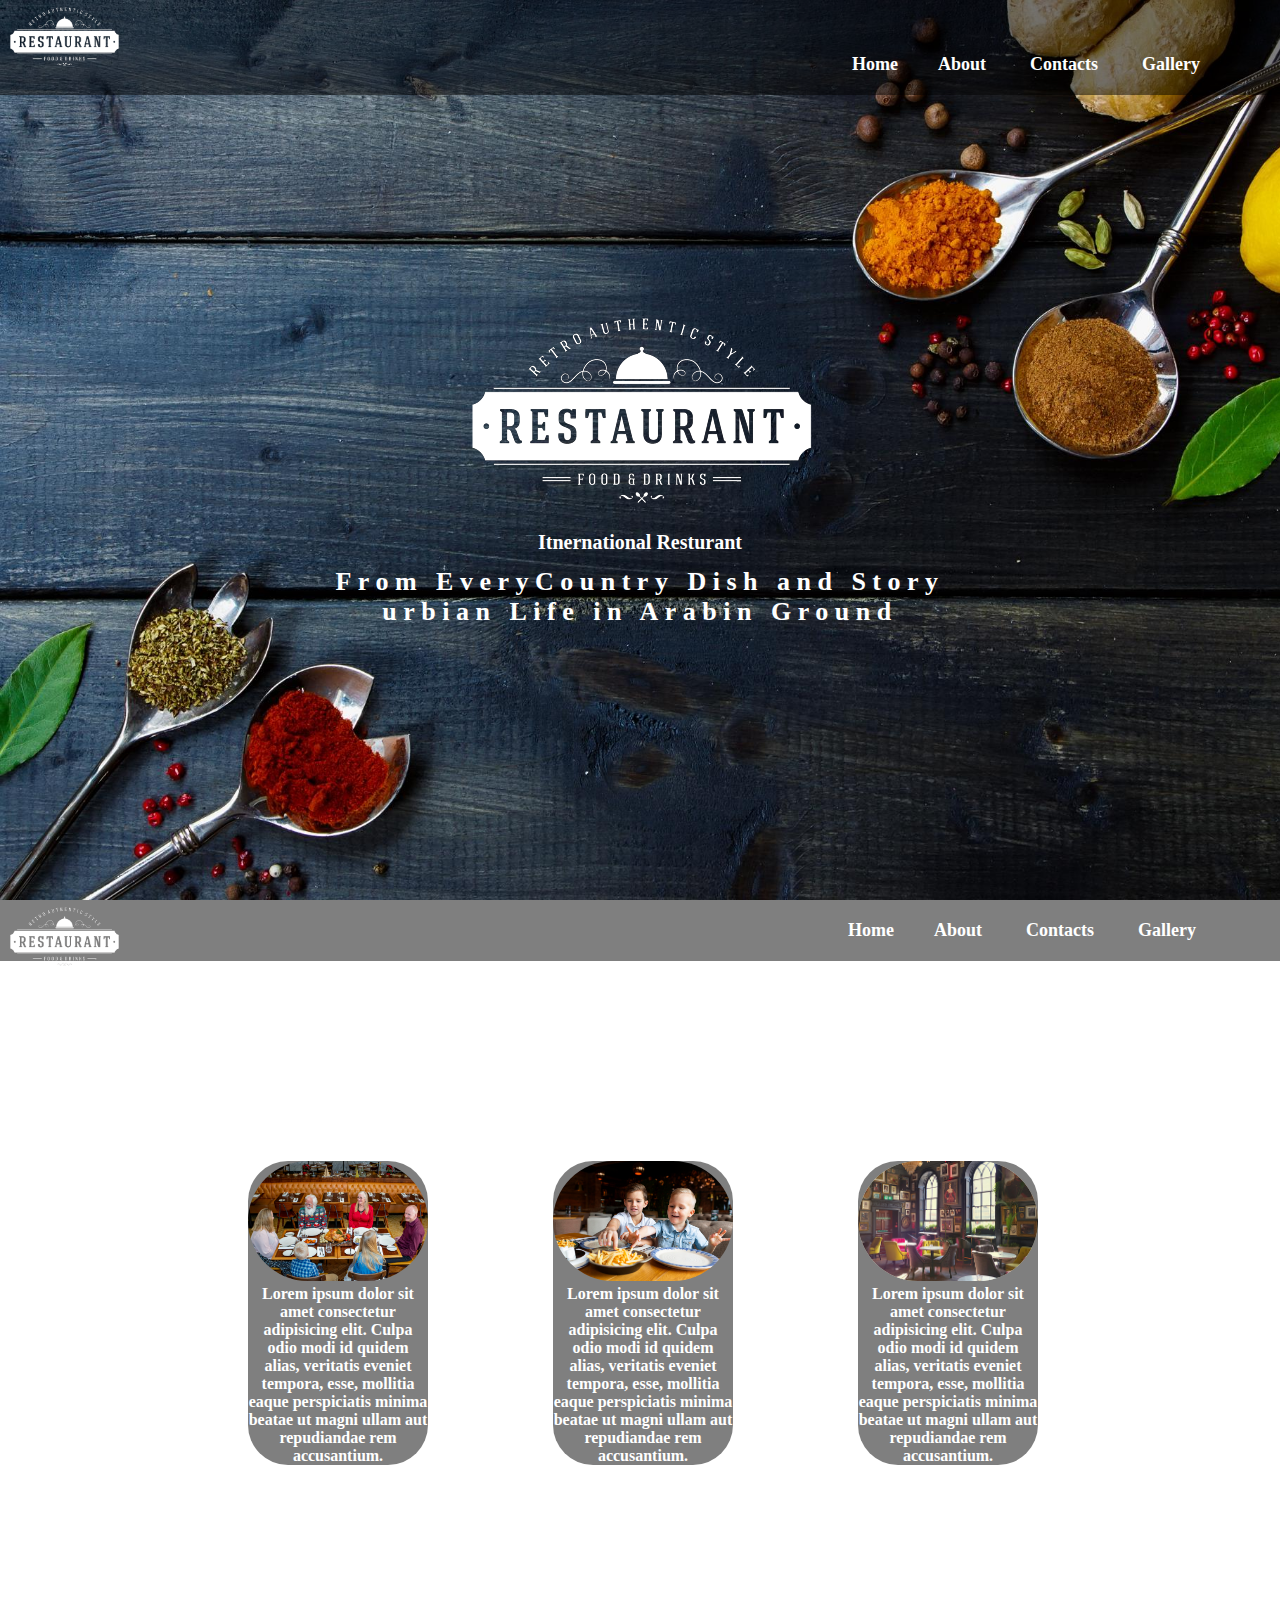
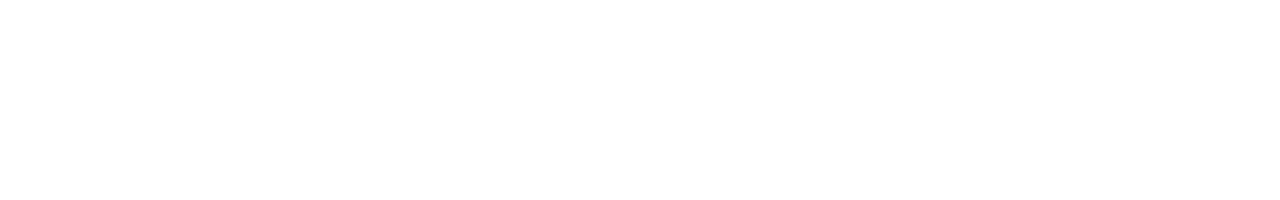
<file: ASSIGNMENT3_Resturant/Index.html>
<!DOCTYPE html>
<html lang="en">
  <head>
    <link rel="stylesheet" href="https://cdnjs.cloudflare.com/ajax/libs/font-awesome/4.7.0/css/font-awesome.min.css">
    <meta name="description" content="International Resturant">
    <meta name="keywords"content="Resturant , Coffeshop">
    <meta name="viewport"content="width=device-width, initial-scale=1.0">
    <link rel="stylesheet"href="style.css">
    <meta charset="utf-8">
    <title>Resturant</title>
  </head>
  <body>
    <section class="home" id="Hme">
        <nav class="home-nav">
            <img src="img/restaurant - Copy - Copy - Copy (2).png">
            <ul>
                <li>
                    <a href="#Hme">Home</a>
                    <li>
                        <a href="#Abot">About</a>
                    </li>
                </li>
                <li>
                    <a href="#">Contacts</a>
                </li>
                <li>
                    <a href="#">Gallery</a>
                </li>
            </ul>
        </nav>
        <div class="home-content">
            <img src="img/restaurant - Copy - Copy - Copy (2).png"> 
             <h1>Itnernational Resturant</h1>
             <p>From EveryCountry Dish and Story 
                <br>urbian Life in Arabin Ground</p>
        </div>
    </section>
    <section id="Abot"class="about-us">
<img class="us" src="img/restaurant - Copy - Copy - Copy (2).png">
<nav class="HomeNav">
    <ul>
        <li>
            <a href="#Hme">Home</a>
            <li>
                <a href="#Abot">About</a>
            </li>
        </li>
        <li>
            <a href="#">Contacts</a>
        </li>
        <li>
            <a href="#">Gallery</a>
        </li>
    </ul>
</nav>
<div class="gall">
    <img src="img/Family.jpg">
    <div class="desc">
        <p>Lorem ipsum dolor sit amet consectetur adipisicing elit. Culpa odio modi id quidem alias, veritatis eveniet tempora, esse, mollitia eaque perspiciatis minima beatae ut magni ullam aut repudiandae rem accusantium.</p>    
    </div>
     </div> 
     <div class="gall">
    <img src="img/medium-shot-boys-eating-fries.jpg">
    <div class="desc">
        <p>Lorem ipsum dolor sit amet consectetur adipisicing elit. Culpa odio modi id quidem alias, veritatis eveniet tempora, esse, mollitia eaque perspiciatis minima beatae ut magni ullam aut repudiandae rem accusantium.</p>    
    </div>
     </div> 
     <div class="gall">
    <img src="img/OuRPlace.jpg">
    <div class="desc">
        <p>Lorem ipsum dolor sit amet consectetur adipisicing elit. Culpa odio modi id quidem alias, veritatis eveniet tempora, esse, mollitia eaque perspiciatis minima beatae ut magni ullam aut repudiandae rem accusantium.</p>    
    </div>
     </div>   
     </section>
  </body>
</html>
</file>
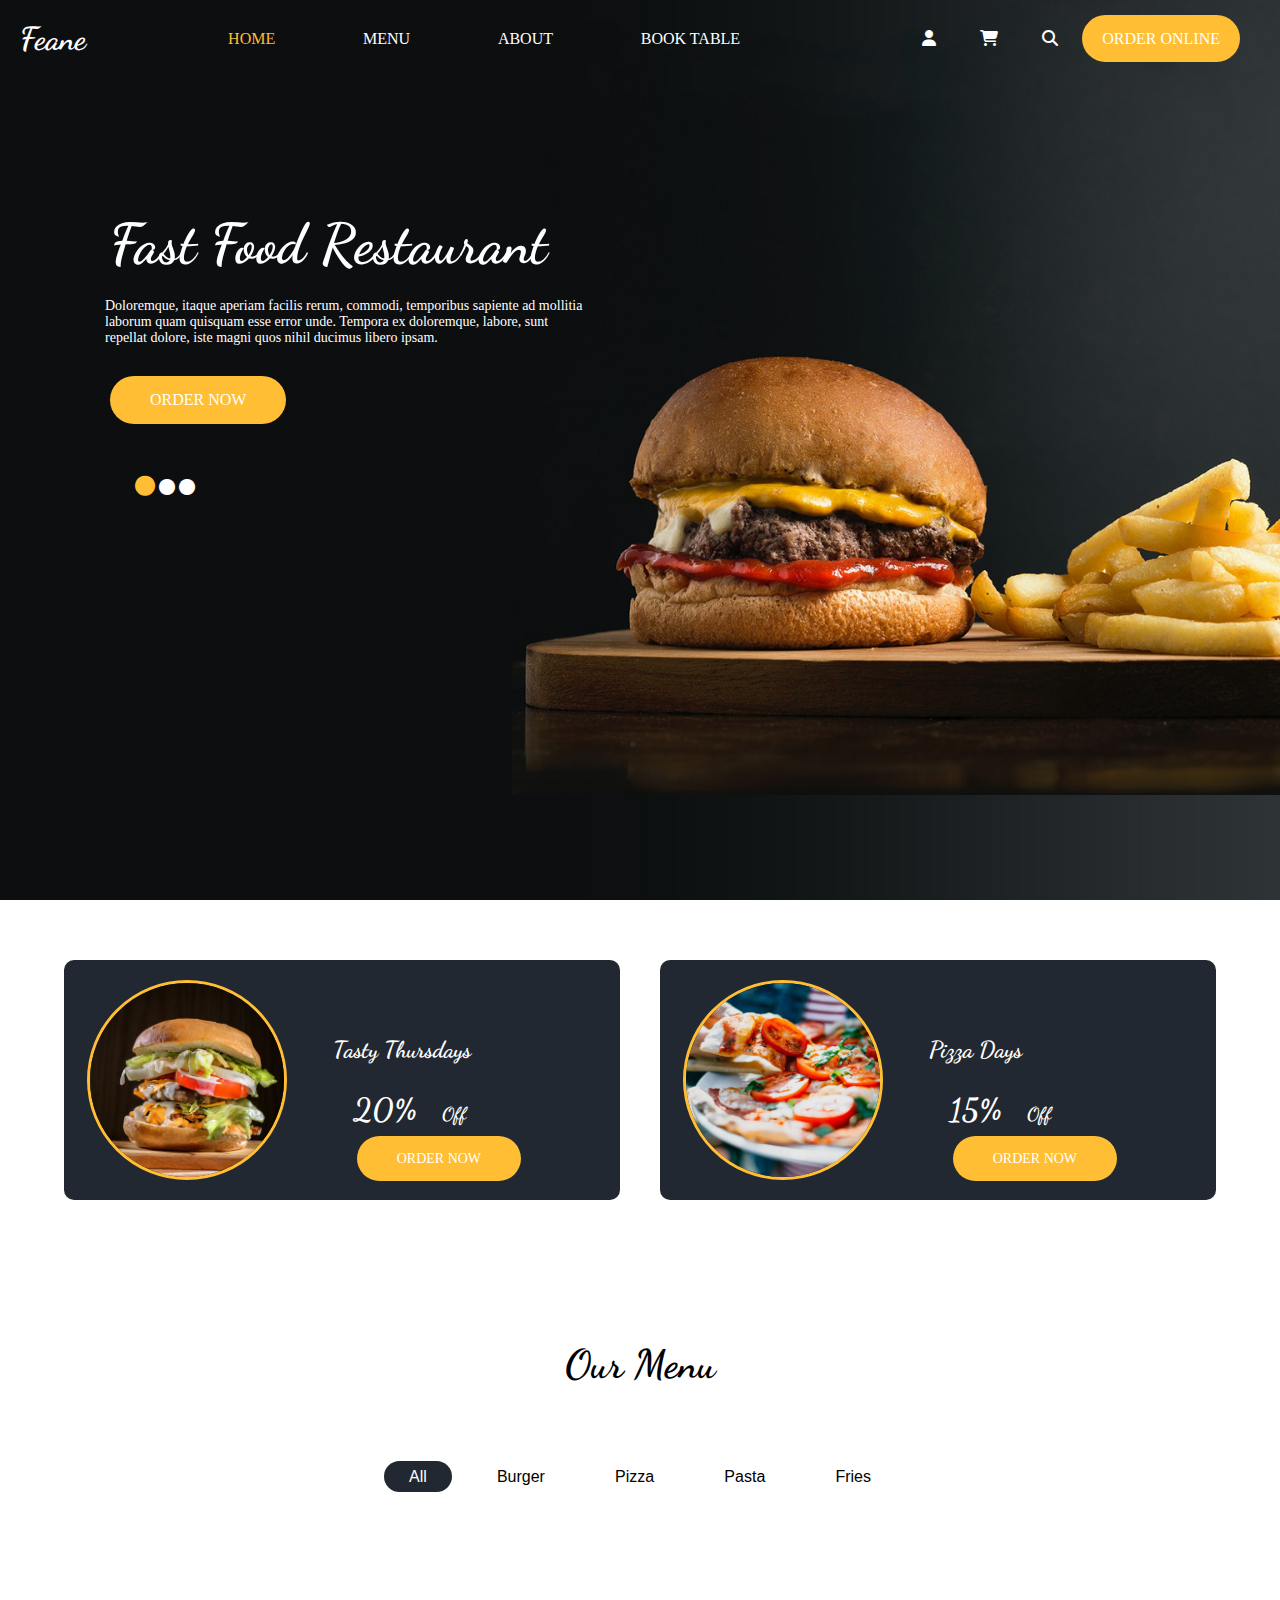
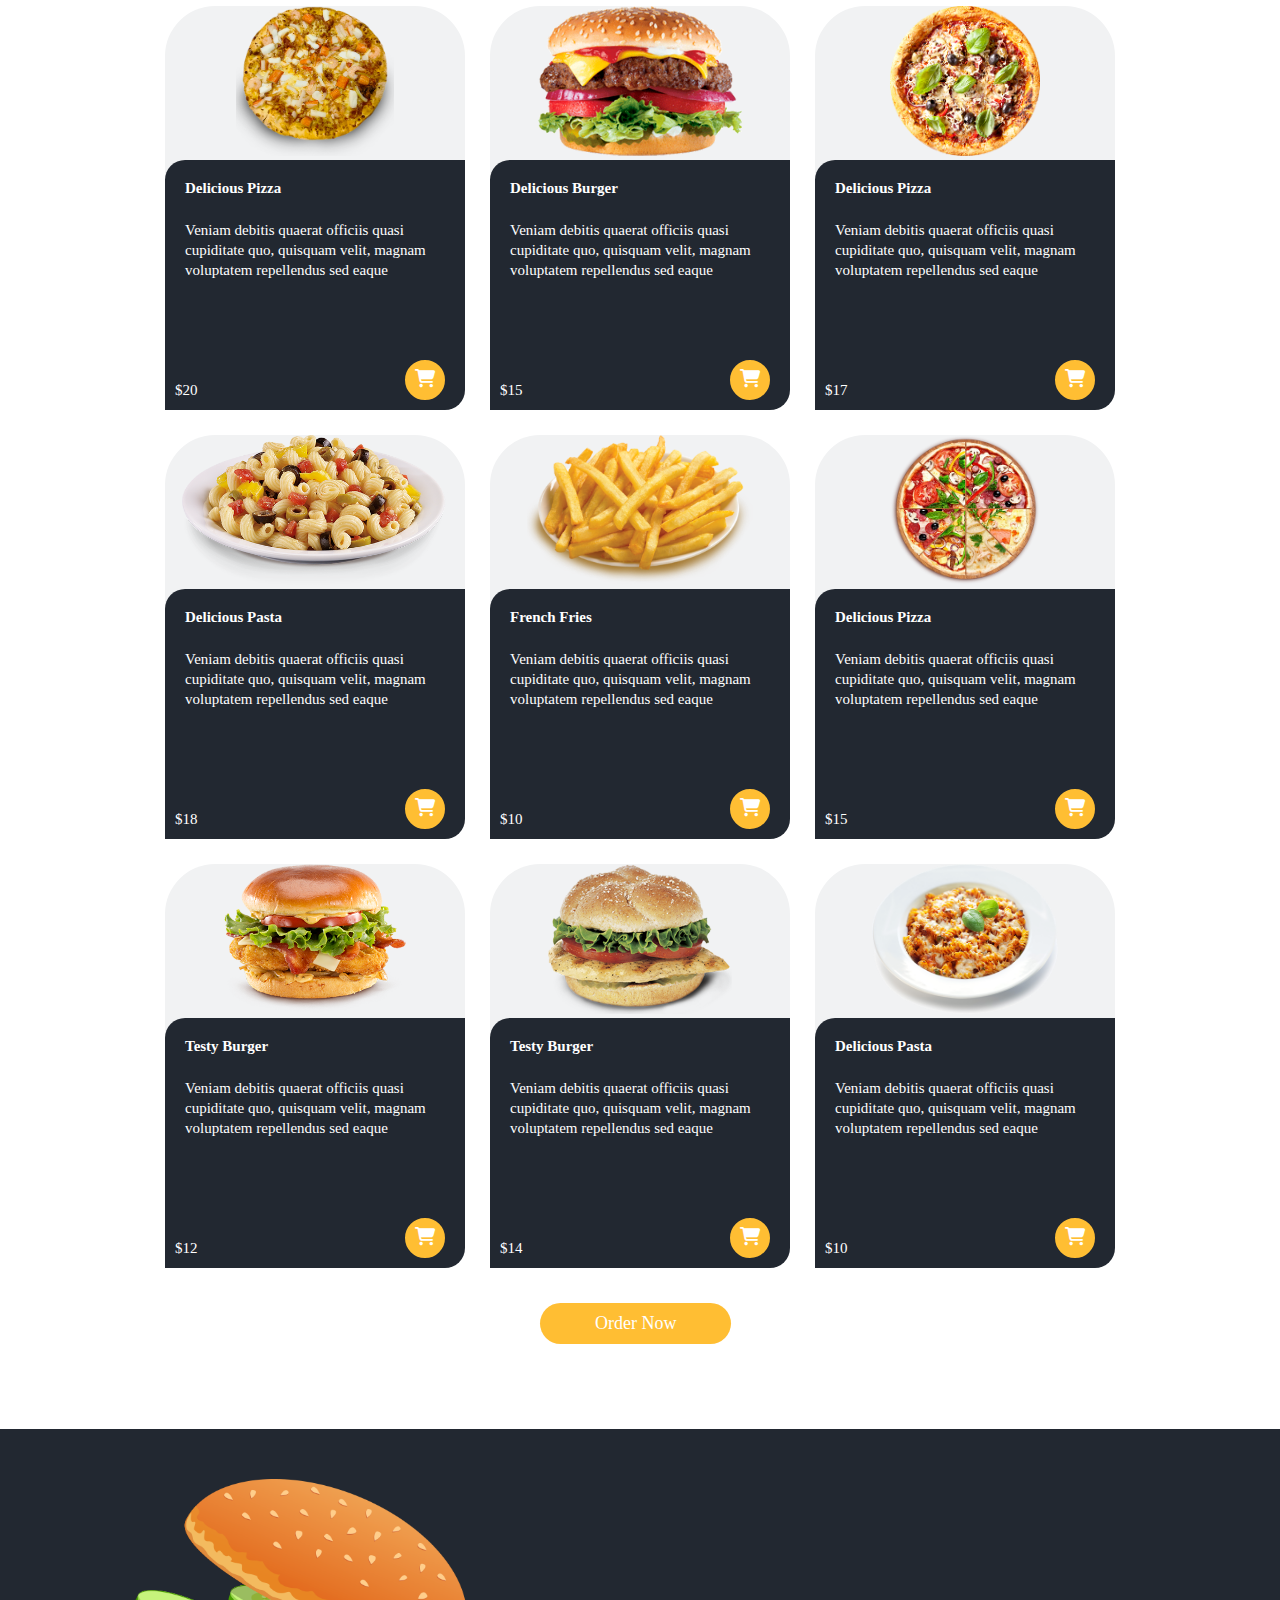
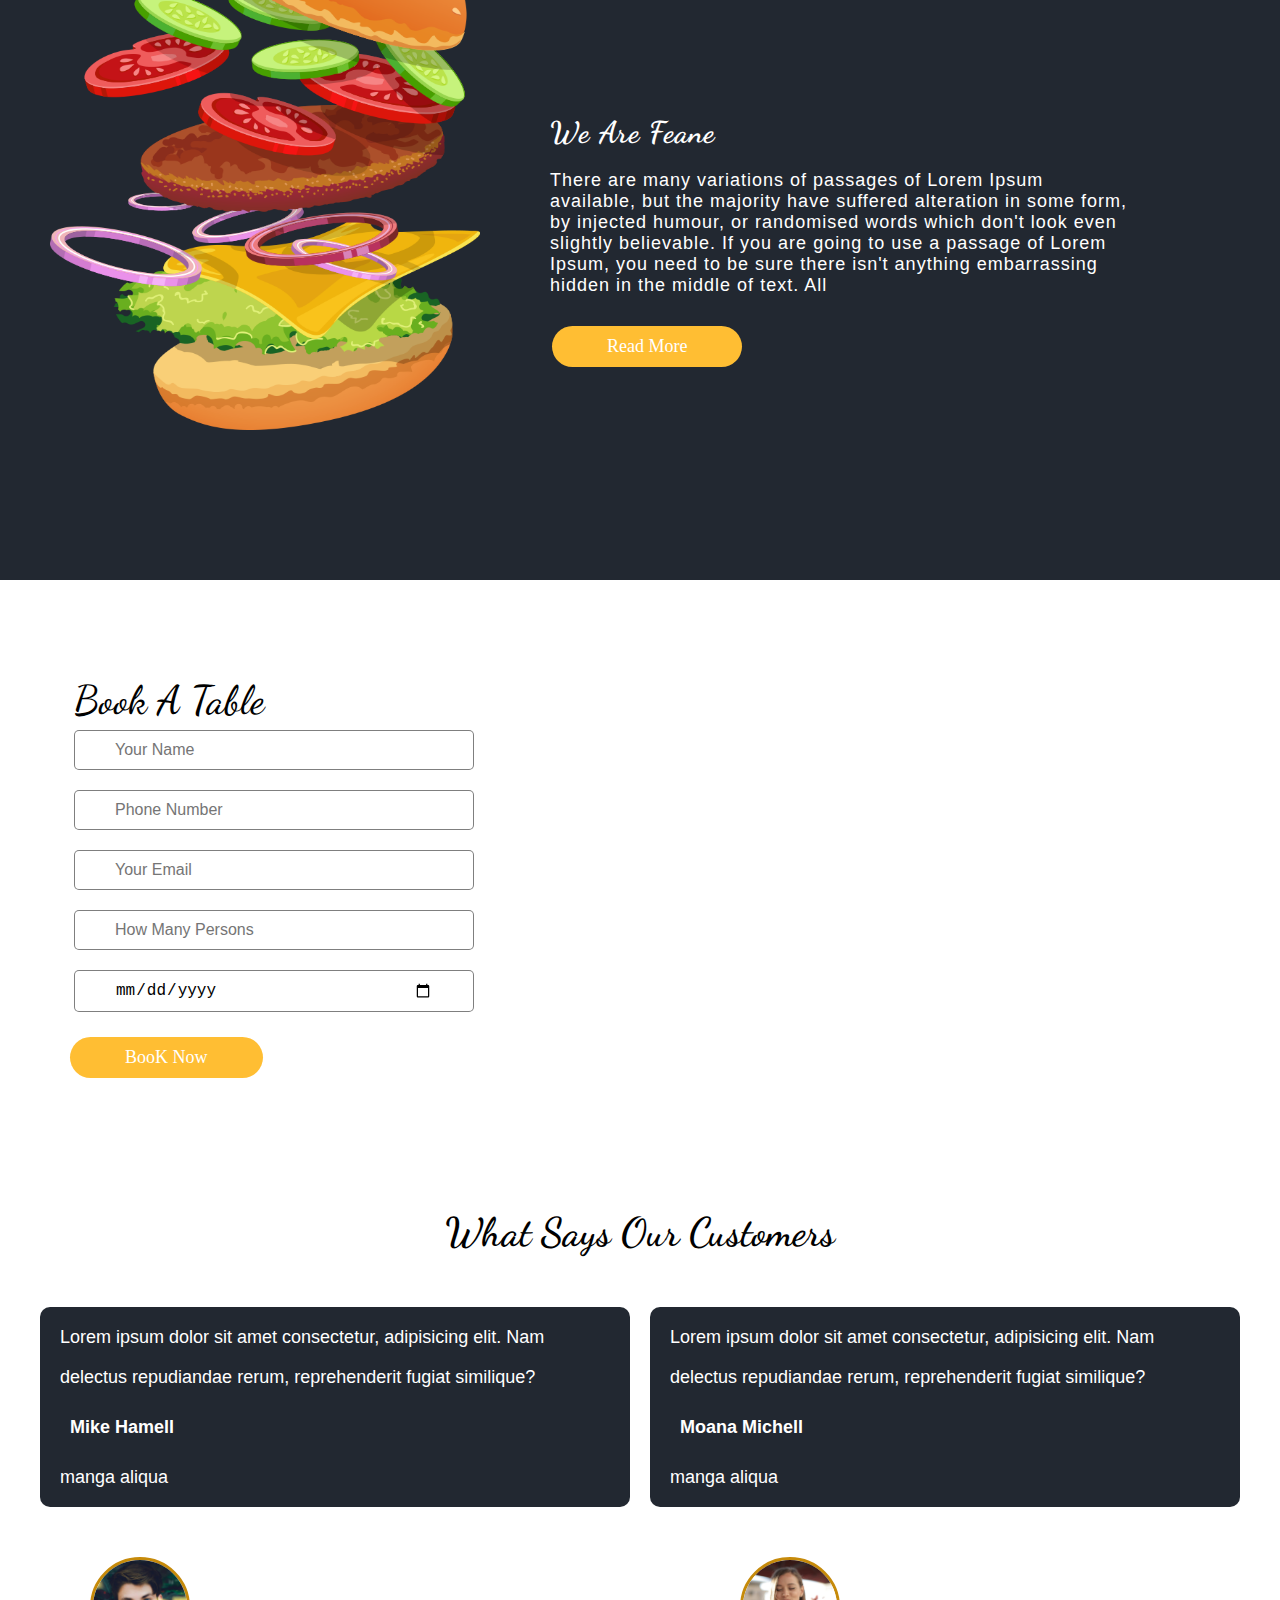
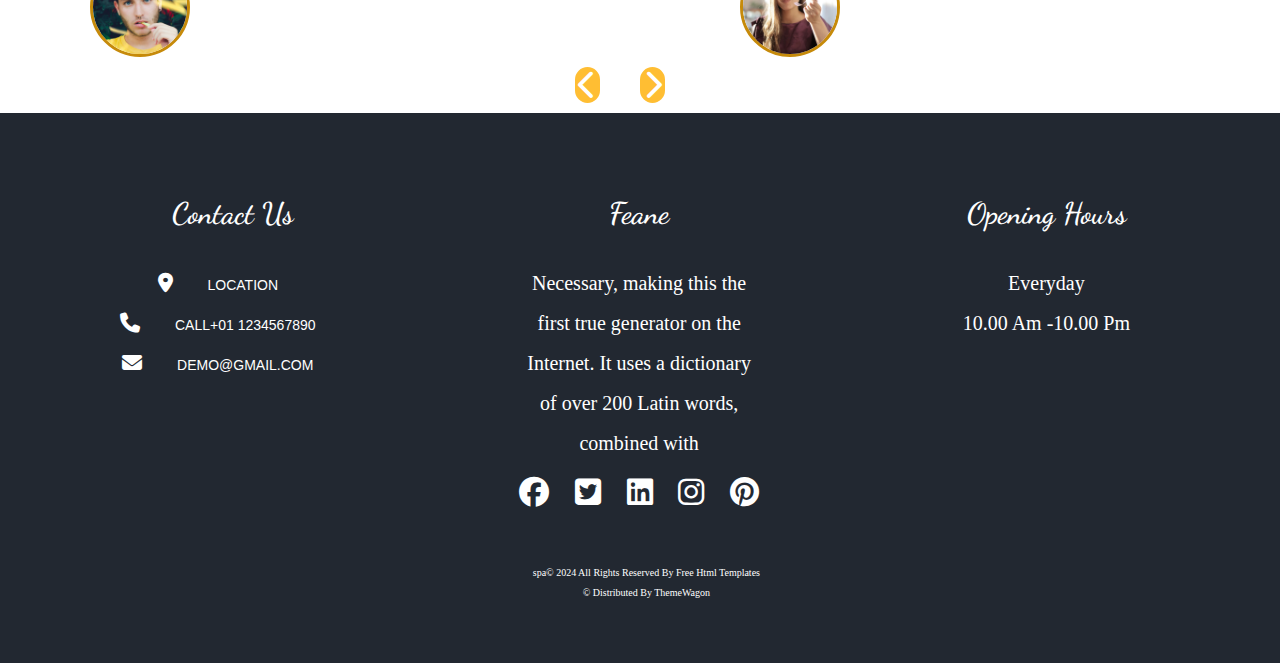
<file: Fenai_Resturant/index.html>
<!DOCTYPE html>
<html lang="en">
  <head>
    <link rel="stylesheet"href="css/all.min.css">
    <link rel="stylesheet"href="css/style.css">
    <link rel="preconnect" href="https://fonts.googleapis.com">
<link rel="preconnect" href="https://fonts.gstatic.com" crossorigin>
<link href="https://fonts.googleapis.com/css2?family=Dancing+Script:wght@400..700&display=swap" rel="stylesheet">    <link type="text/css" rel="stylesheet" href="https://fonts.googleapis.com/css?family=Roboto:300,400,500,700|Google+Sans:400,500,700|Google+Sans+Text:400&amp;lang=en">
    <meta charset="utf-8">
    <link rel="shortcut icon" href="images/favicon.png" type="">
    <title>Feane</title>
</head>
<section>
    <div class="container">
        <section class="home-page">
            <header>
                <span>Feane</span>
                    <ul>
                        <li>
                            <a href="#"style="color:#ffbe33;">Home</a>
                        </li>
                        <li>
                            <a href="#">Menu</a>
                        </li>
                        <li>
                            <a href="#">About</a>
                        </li>
                        <li>
                            <a href="#">Book Table</a>
                        </li>
                    </ul>
                <div class="icons">
                    <a href="#"><i class="fa-solid fa-user"></i></a>
                        <a href="#"><i class="fa-solid fa-cart-shopping"></i></a>
                    <a href="#"><i class="fa-solid fa-magnifying-glass"></i></a>
                    <a href="#" class="ord">Order Online</a>
                </div>
            </header>
            <div class="content">
                <h1>Fast Food Restaurant</h1>
                <p>Doloremque, itaque aperiam facilis rerum, commodi, temporibus sapiente ad mollitia laborum quam quisquam esse error unde. Tempora ex doloremque, labore, sunt repellat dolore, iste magni quos nihil ducimus libero ipsam.</p>
                <a href="#"class=".ord">Order Now</a>
                <div class="dot">
                    <i class="fa-solid fa-circle"style="color:#ffbe33;font-size:20px"></i>                    </a>
                    <i class="fa-solid fa-circle"></i> 
                    <i class="fa-solid fa-circle"></i>
                </div>
            </div>
        </div>
        </body>
<section class="catg">
<div class="box">
    <div class="box-img">
        <img src="images/o1.jpg"width="175px">
    </div>
    <div class="detls">
        <h5> Tasty Thursdays</h5>
        <h6>
            <span>20%</span>
            Off
        </h6>
        <div class="or">
            <a href="#">Order Now</a>
        </div>
    </div>
</div>
<div class="box">
    <div class="box-img">
    <img src="images/o2.jpg"width="195px">
    </div>
    <div class="detls">
        <h5>Pizza Days</h5>
        <h6>
            <span>15%</span>
            Off
        </h6>
        <div class="or">
            <a href="#">Order Now</a>
        </div>
        </div>
</div>
</section>    
<section class="our-menu">
    <div class="Container">
        <div class="our">
            <h2>Our Menu</h2>
        </div>
        <div class="nbar">
            <ul>
                <li>
            <a href="#" style="background-color:#222831;border-radius:45px;color:#fff;text-transform:none;">All</a>
                </li>
                <li>
                    <a href="#">Burger</a>
                </li>
                <li>
                    <a href="#">Pizza</a>
                </li>
                <li>
                    <a href="#">Pasta</a>
                </li>
                <li>
                    <a href="#">Fries</a>
                </li>
            </ul>
        </div>
        <div class="card-container">
            <div class="card">
                <img src="images/pizza1.png">
                <div class="content-m">
                    <h5>Delicious Pizza</h5>
                    <p>Veniam debitis quaerat officiis quasi cupiditate quo, quisquam velit, magnam voluptatem repellendus sed eaque</p>
                <div class="price">
                    <p>$20</p>
                    <i class="fa-solid fa-cart-shopping"></i>
                </div>
                </div>
            </div>
            <div class="card">
                <img src="images/burger1.png">
                <div class="content-m">
                    <h5>Delicious Burger</h5>
                    <p>Veniam debitis quaerat officiis quasi cupiditate quo, quisquam velit, magnam voluptatem repellendus sed eaque</p>
                <div class="price">
                    <p>$15</p>
                    <i class="fa-solid fa-cart-shopping"></i>
                </div>
                </div>
            </div>
            <div class="card">
                <img src="images/pizza2.png">
                <div class="content-m">
                    <h5>Delicious Pizza</h5>
                    <p>Veniam debitis quaerat officiis quasi cupiditate quo, quisquam velit, magnam voluptatem repellendus sed eaque</p>
                <div class="price">
                    <p>$17</p>
                    <i class="fa-solid fa-cart-shopping"></i>
                </div>
                </div>
            </div>
            <div class="card">
                <img src="images/pasta1.png">
                <div class="content-m">
                    <h5>Delicious Pasta</h5>
                    <p>Veniam debitis quaerat officiis quasi cupiditate quo, quisquam velit, magnam voluptatem repellendus sed eaque</p>
                <div class="price">
                    <p>$18</p>
                    <i class="fa-solid fa-cart-shopping"></i>
                </div>
                </div>
            </div>
            <div class="card">
                <img src="images/french.png">
                <div class="content-m">
                    <h5>French Fries</h5>
                    <p>Veniam debitis quaerat officiis quasi cupiditate quo, quisquam velit, magnam voluptatem repellendus sed eaque</p>
                <div class="price">
                    <p>$10</p>
                    <i class="fa-solid fa-cart-shopping"></i>
                </div>
                </div>
            </div>
            <div class="card">
                <img src="images/pizza3.png">
                <div class="content-m">
                    <h5>Delicious Pizza</h5>
                    <p>Veniam debitis quaerat officiis quasi cupiditate quo, quisquam velit, magnam voluptatem repellendus sed eaque</p>
                <div class="price">
                    <p>$15</p>
                    <i class="fa-solid fa-cart-shopping"></i>
                </div>
                </div>
            </div>
            <div class="card">
                <img src="images/burger2.png">
                <div class="content-m">
                    <h5>Testy Burger</h5>
                    <p>Veniam debitis quaerat officiis quasi cupiditate quo, quisquam velit, magnam voluptatem repellendus sed eaque</p>
                <div class="price">
                    <p>$12</p>
                    <i class="fa-solid fa-cart-shopping"></i>
                </div>
                </div>
            </div>
            <div class="card">
                <img src="images/burger3.png">
                <div class="content-m">
                    <h5>Testy Burger</h5>
                    <p>Veniam debitis quaerat officiis quasi cupiditate quo, quisquam velit, magnam voluptatem repellendus sed eaque</p>
                <div class="price">
                    <p>$14</p>
                    <i class="fa-solid fa-cart-shopping"></i>
                </div>
                </div>
            </div>
            <div class="card">
                <img src="images/pasta2.png">
                <div class="content-m">
                    <h5>Delicious Pasta</h5>
                    <p>Veniam debitis quaerat officiis quasi cupiditate quo, quisquam velit, magnam voluptatem repellendus sed eaque</p>
                <div class="price">
                    <p>$10</p>
                    <i class="fa-solid fa-cart-shopping"></i>
                </div>
                </div>
            </div>
        </div>
    </section>
    <button>Order Now</button>
<div class="we-r">
    <div class="img-s">
        <img src="images/fbg.png">
        <div class="pp">
            <h2>We Are Feane</h2>
            <p>There are many variations of passages of Lorem Ipsum available, but the majority have suffered alteration in some form, by injected humour, or randomised words which don't look even slightly believable. If you are going to use a passage of Lorem Ipsum, you need to be sure there isn't anything embarrassing hidden in the middle of text. All</p>
            <button>Read More</button>
        </div>
    </div>
</div>
<div class="container-form"> 
    <form>
        <h2>Book A Table</h2>
<div class="inf"><input type="text"placeholder="Your Name"></div>
<div class="inf"><input type="text"placeholder="Phone Number"></div>
<div class="inf"><input type="Email"placeholder="Your Email"></div>
<div class="inf"><input type="number"placeholder="How Many Persons"></div>
<div class="inf"><input type="date"placeholder="mm/dd/yyyy"></div>
    </div>
    <button class="btt">BooK Now</button>
    </form>
    <div class="map">
        <iframe src="https://www.google.com/maps/embed?pb=!1m14!1m12!1m3!1d55209.64142048086!2d31.37273455!3d30.1341834!2m3!1f0!2f0!3f0!3m2!1i1024!2i768!4f13.1!5e0!3m2!1sar!2seg!4v1719440423414!5m2!1sar!2seg" width="500" height="320" style="border:0;border-radius: 10px;" allowfullscreen="" loading="lazy" referrerpolicy="no-referrer-when-downgrade"></iframe>
    </div>
    <div class="wh">
        <h2>What Says Our Customers</h2>
    </div>
<div class="op">
    <div class="dsk">
        <p>Lorem ipsum dolor sit amet consectetur, adipisicing elit. Nam delectus repudiandae rerum, reprehenderit fugiat similique?</p>
    <h6>Mike Hamell</h6> 
    <p>manga aliqua</p>
    </div>
    <div class="dsk">
        <p>Lorem ipsum dolor sit amet consectetur, adipisicing elit. Nam delectus repudiandae rerum, reprehenderit fugiat similique?</p>
    <h6>Moana Michell</h6> 
    <p>manga aliqua</p>
    </div>
</div>
<div class="imgk">
    <img class="i1" src="images/client2.jpg"style="position: relative;right:350px;">
    <img src="images/client1.jpg">
</div>
<div class="bttn">
    <i class="fa-solid fa-chevron-left"></i>
    <i class="fa-solid fa-chevron-left fa-flip-horizontal"></i>
</div>
<div class="p">
<div class="cntcs">
    <h4> Contact Us</h4>
<div class="cntcts-inf">
    <a href="#">
        <i class="fa-solid fa-location-dot"></i>
        <span class="inqs">Location</span>
    </a>
</div>
<div class="cntcts-inf">
<a href="#">
    <i class="fa-solid fa-phone"></i>
    <span class="inqs">call+01 1234567890</span>
</a>
</div>
<div class="cntcts-inf">
    <a href="#">
        <i class="fa-solid fa-envelope"></i>  
        <span class="inqs">demo@gmail.com</span>
    </a>
    </div>
</div>
<div class="cntcs">
<h4>Feane</h4>
<p>Necessary, making this the first true generator on the Internet. It uses a dictionary of over 200 Latin words, combined with</p>
<a href="#">
    <div class="ioc">
        <i class="fa-brands fa-facebook"></i>
    </a>
    <a href="#"> <i class="fa-brands fa-square-twitter"></i></a>
    <a href="#">
        <i class="fa-brands fa-linkedin"></i>
    </a>
    <a href="#">
        <i class="fa-brands fa-instagram"></i>
    </a>
    <a href="#">
        <i class="fa-brands fa-pinterest"></i>
    </a>
    </div>
</div>
<div class="cntcs">
    <h4>Opening Hours</h4>
    <p>Everyday<br> 10.00 Am -10.00 Pm</p>
    <div class="o">
        <p>
            spa© 2024 All Rights Reserved By Free Html Templates
            <br>
        © Distributed By ThemeWagon
        </p>
    
    </div>    
</div>

</div>
</body>
</file>
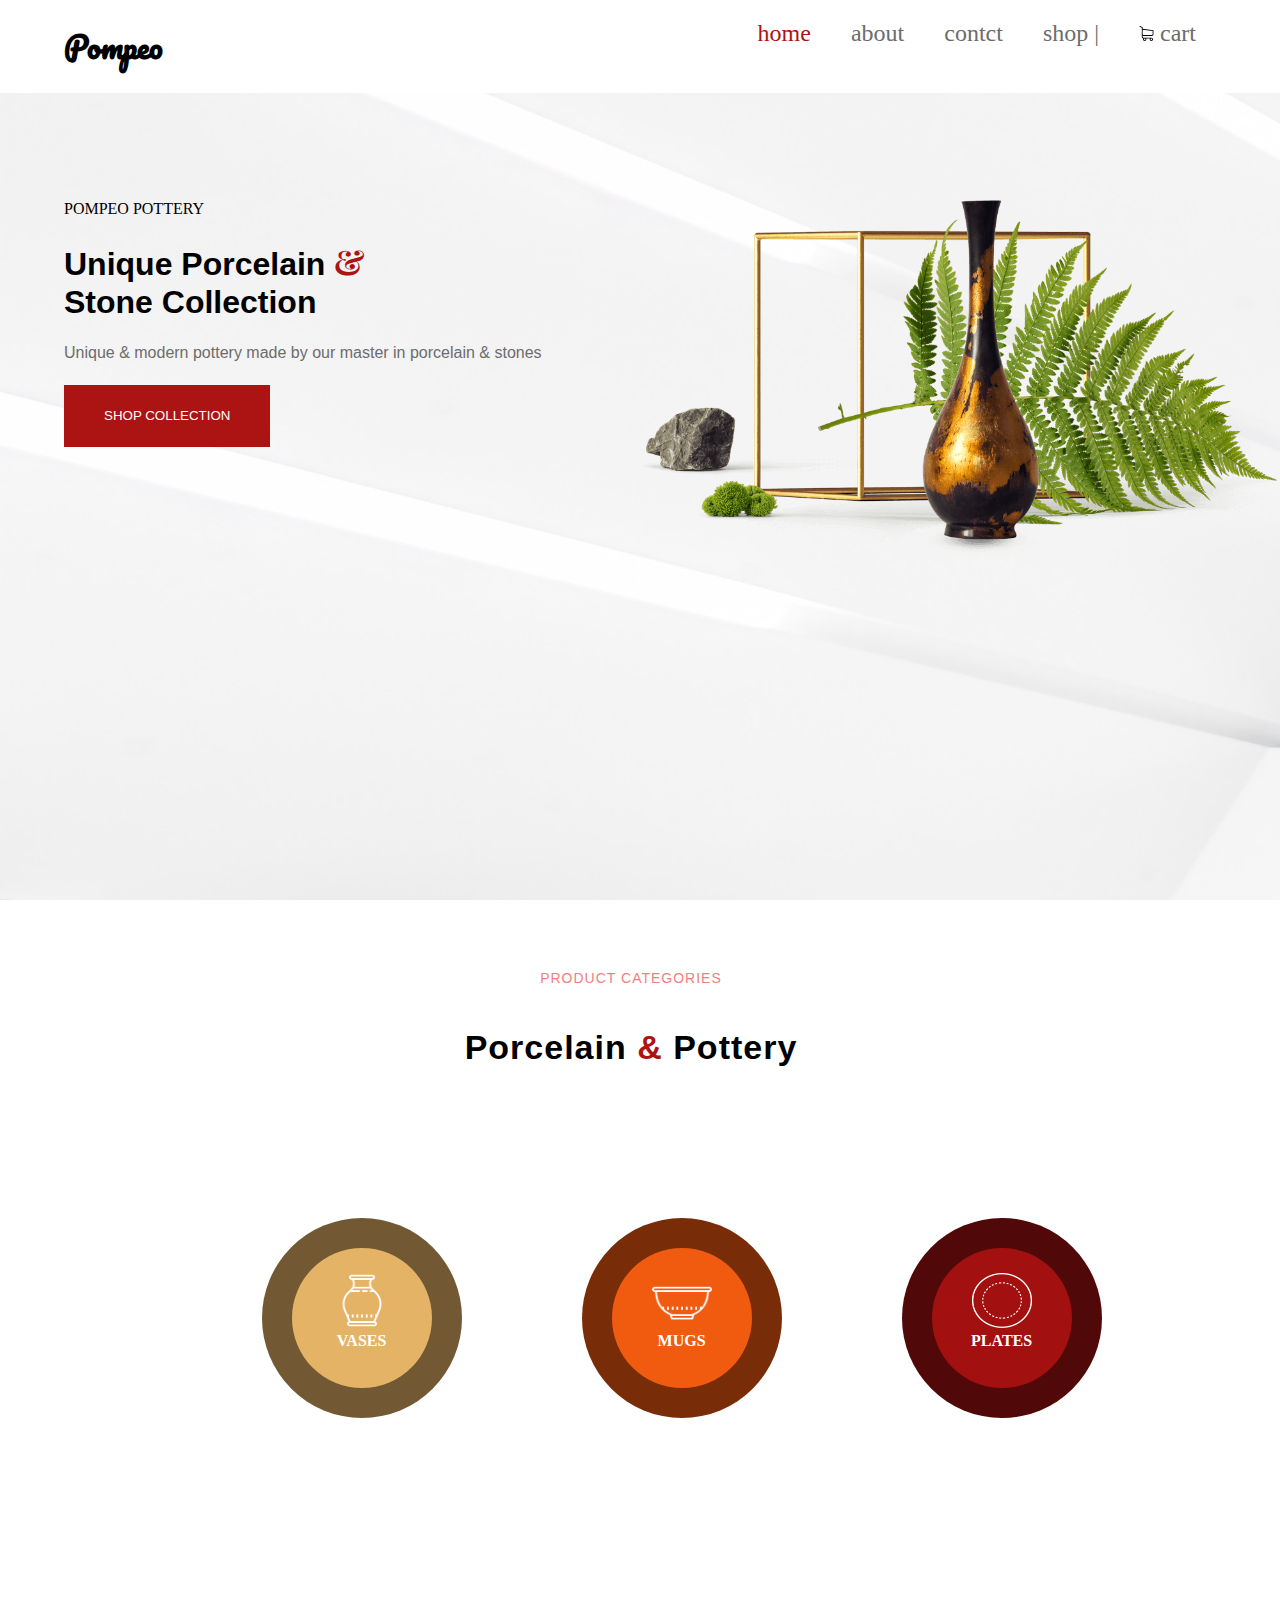
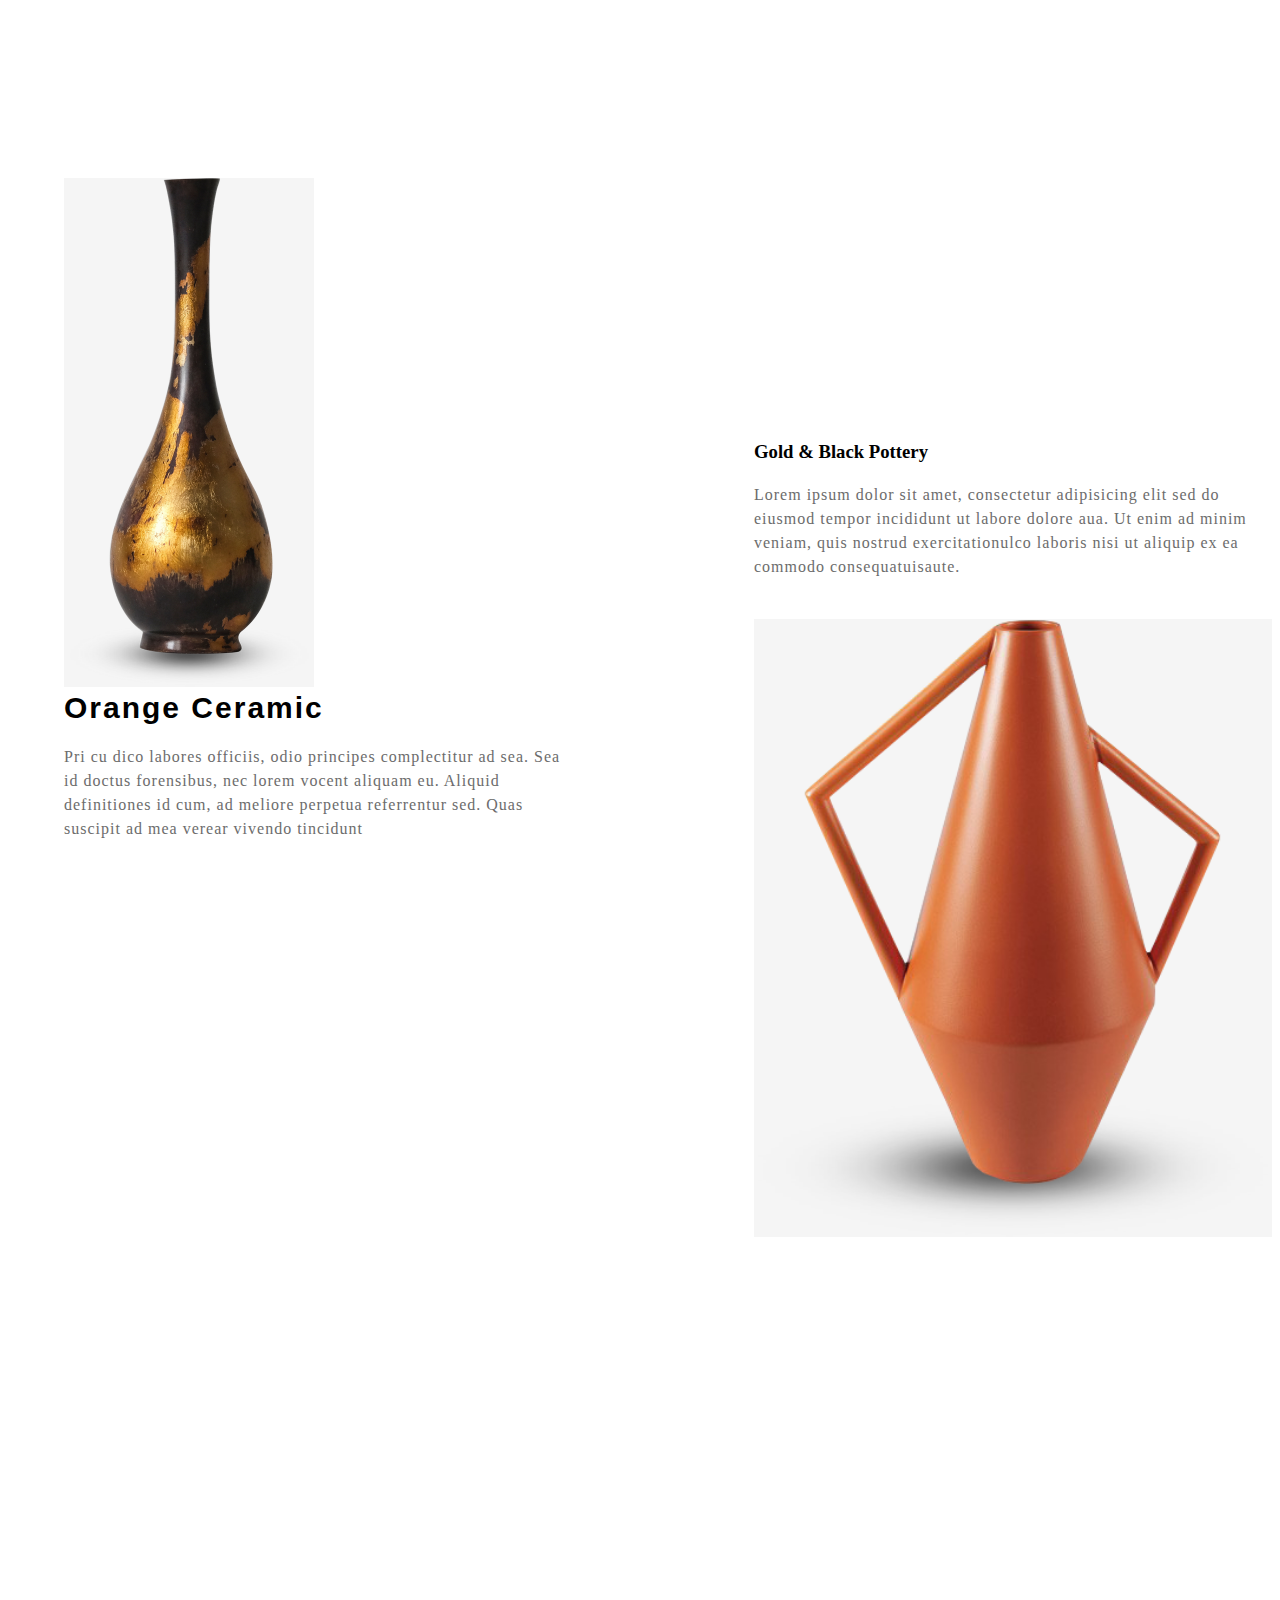
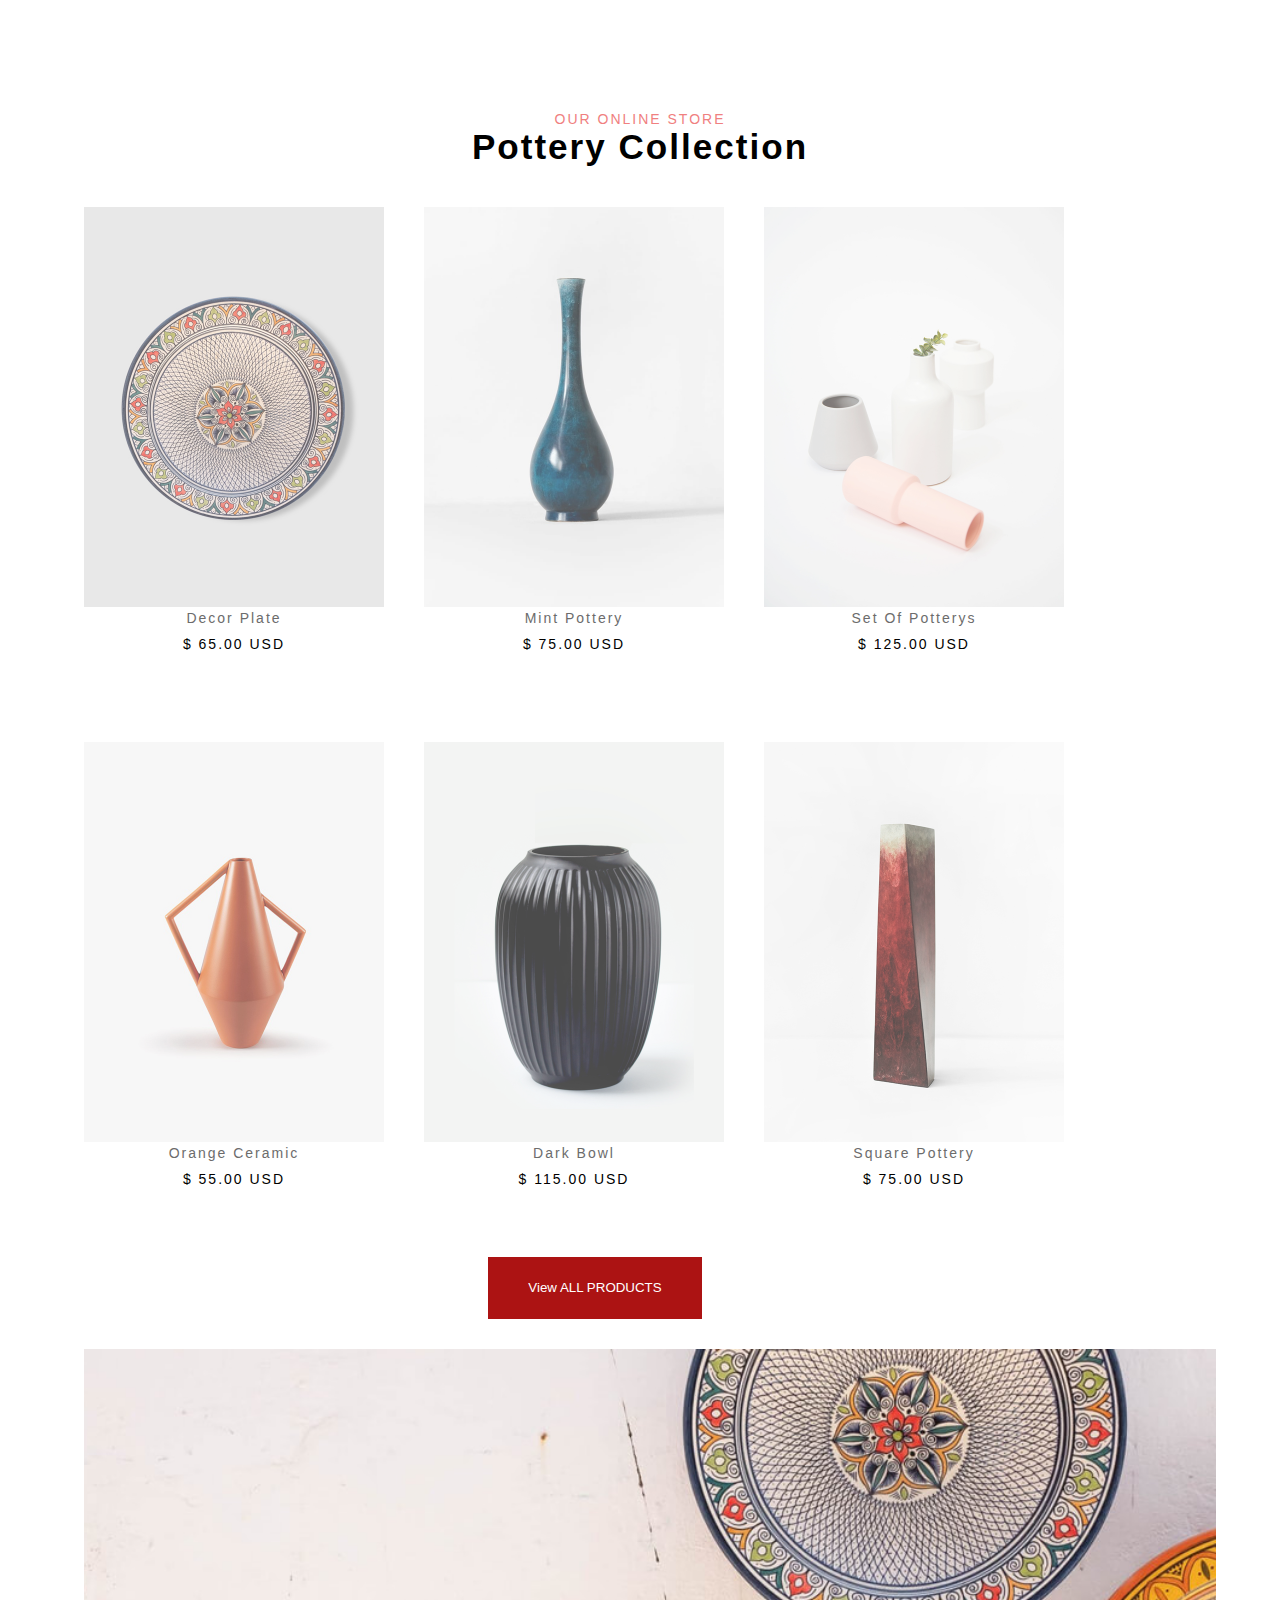
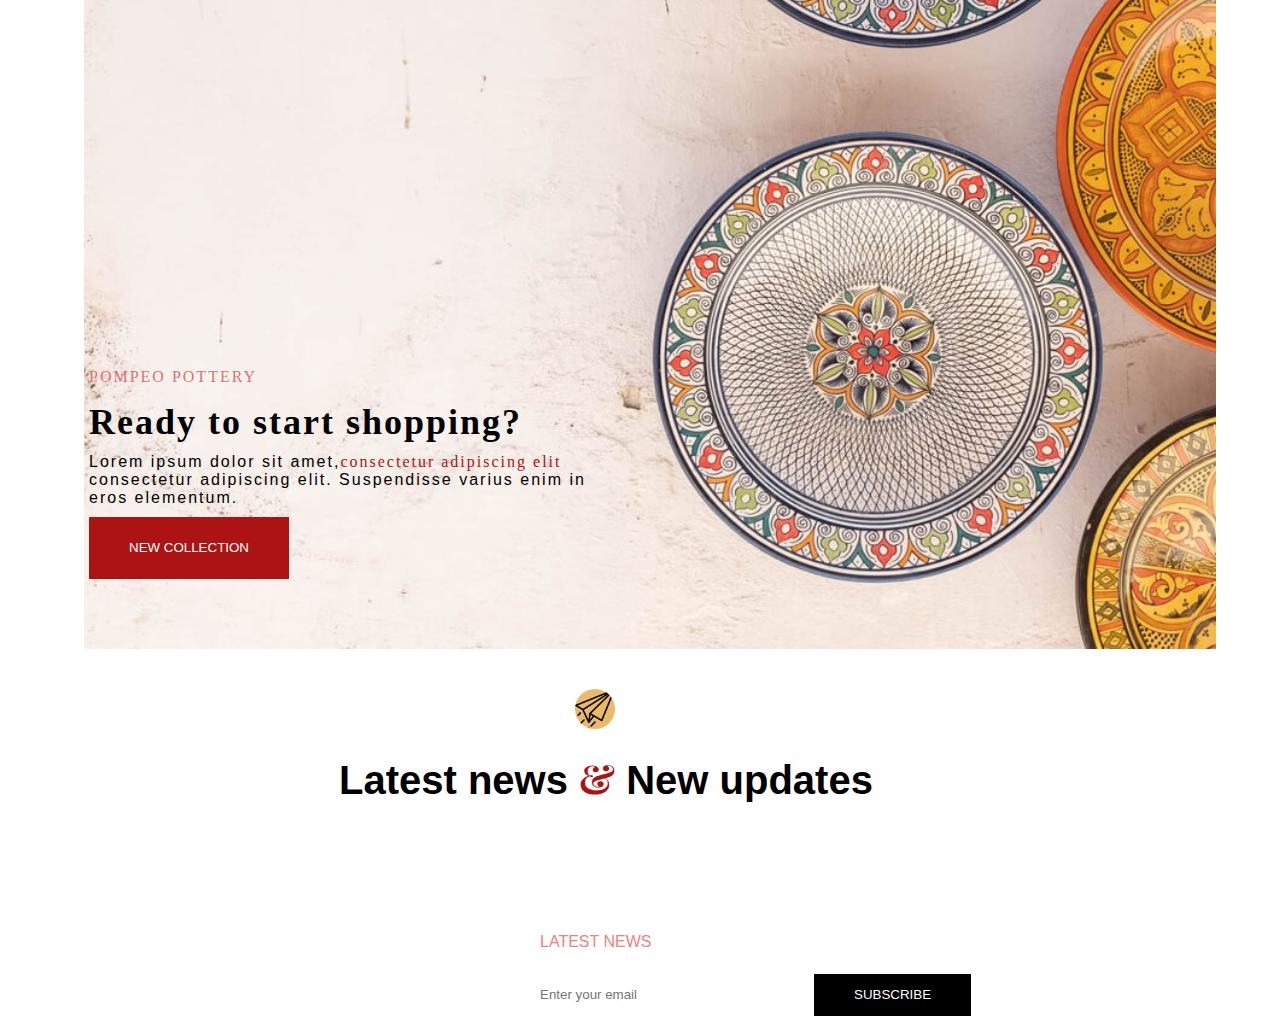
<file: first page Advanced level of me in  HTML CSS/index.html>
<!DOCTYPE html>
<html lang="en">
<head>  
    <meta charset="UTF-8">
    <meta name="viewport" content="width=device-width, initial-scale=1.0">
    <title>pompeo</title>
    <link href='https://fonts.googleapis.com/css?family=Pacifico' rel='stylesheet'>
    <link href='https://fonts.googleapis.com/css?family=Playfair Display' rel='stylesheet'>
    <link rel="stylesheet" href="css/style.css">
</head>
<body>
    <section class="home">
        <nav class="home-nav">
            <div class="container">
               <h3>Pompeo</h3>
               <ul>
                <li><a href="#" style="color: #ac1313;">home</a></li>
                <li><a href="#">about</a></li>
                <li><a href="#">contct</a></li>
                <li><a href="#">shop |</a></li>
                <li><a href="#"><img src="img/5bbfa9a53c082260a48d15ef_shoping cart.svg" alt=""> cart</a></li>
                <div class="clr"></div>
               </ul>
               <div class="clr"></div>
            </div>

        </nav>
        <div class="home-content">
           <div class="home-content-left">
            <p>POMPEO POTTERY</p>
            <h1>
                Unique Porcelain <span style="color: #ac1313; font-size: 34px;font-family: Playfair Display, sans-serif;position: relative;"> & </span>
                <br>
                Stone Collection

            </h1>
            <p style="color:#6c6c6c;font-family: Libre Franklin, sans-serif;font-size:16px;line-height: 24px;">Unique & modern pottery made by our master in porcelain & stones</p>
            <button>SHOP COLLECTION</button>
           </div>
           <div class="home-content-right">
              <img src="img/first.png" alt="">
           </div>
           <div class="clr"></div>
        </div>
    </section>
   <section class="home-production">
    <div class="our-products">
        <p style="color:#f08080;text-align: center; letter-spacing: 1px;font-family: Poppins, sans-serif;">PRODUCT CATEGORIES </p>
      <h1>Porcelain <span style="color:#ac1313">&</span> Pottery </h1>
      <div class="item"style="background-color:#e4b366;">
        <a href="#">
            <img src="img/vases.png"alt="Vases">
            <div class="item-desc">VASES</div>
        </a>
      </div>
      <div class="item"style="background-color:#f05b10;">
        <a href="#">
            <img src="img/mug.png" alt="Mug">
            <div class="item-desc">MUGS</div>
        </a>
    </div>
    <div class="item"style="background-color:#a21010;">
        <a href="#">
            <img src="img/blates.png" alt="plates"width="100px">
            <div class="item-desc">PLATES</div>
        </a>
    </div>
    <div class="left-desc">
      
    </div>
</section>
<section class="dec">
   
    <div class="right-side">
        
<img class="a" src="img/rightside.png">
<h3>Orange Ceramic</h3>
<p>Pri cu dico labores officiis, odio principes complectitur ad sea. Sea id doctus forensibus, nec lorem vocent aliquam eu. Aliquid definitiones id cum, ad meliore perpetua referrentur sed. Quas suscipit ad mea verear vivendo tincidunt</p>
   
</div>
<div class="left-side">
    <h3>Gold & Black Pottery</h3>
    <p>Lorem ipsum dolor sit amet, consectetur adipisicing elit sed do eiusmod tempor incididunt ut labore dolore aua. Ut enim ad minim veniam, quis nostrud exercitationulco laboris nisi ut aliquip ex ea commodo consequatuisaute.
    </p>
    <img class="a" src="img/leftside.png">
</div>
</section>
<section class="Container">
    <div class="collection">
        <p class="col">OUR ONLINE STORE</p>
        <h3>Pottery Collection</h3>
        <div class="gall">
            <a href="#">
                <img src="img/collection1.png" alt="">
            </a>
            <div class="price-desc">
                <a href="#"class="des">Decor Plate</a>
                <p>$ 65.00 USD</p>
            </div>
        </div>
        <div class="gall">
            <a href="#">
                <img src="img/collection2.png" alt="">
            </a>
            <div class="price-desc">
                <a href="#"class="des">Mint Pottery</a>
                <p>$ 75.00 USD</p>
            </div>
        </div>
        <div class="gall">
            <a href="#">
                <img src="img/collection3.png" alt="">
            </a>
            <div class="price-desc">
                <a href="#"class="des">Set Of Potterys</a>
                <p>$ 125.00 USD</p>
            </div>
        </div>
        <div class="gall">
            <a href="#">
                <img src="img/collection4.png" alt="">
            </a>
            <div class="price-desc">
                <a href="#"class="des">Orange Ceramic</a>
                <p>$ 55.00 USD</p>
            </div>
        </div>
        <div class="gall">
            <a href="#">
                <img src="img/collection5.png" alt="">
            </a>
            <div class="price-desc">
                <a href="#"class="des">Dark Bowl</a>
                <p>$ 115.00 USD</p>
            </div>
        </div>
        <div class="gall">
            <a href="#">
                <img src="img/collection6.png" alt="">
            </a>
            <div class="price-desc">
                <a href="#"class="des">Square Pottery</a>
                <p>$ 75.00 USD</p>
            </div>
        </div>
        <button>View ALL PRODUCTS</button>
    </div>
    <div class="clr"></div>
</section>
<section class="ready">
    <div class="containeR">
<div class="mg">
    <img src="img/bg.jpeg">
    <div class="txxt">
        <p style="color:#d77474;font-weight: 400;padding:5px 0px">POMPEO POTTERY</p>
        <h2>Ready to start shopping?</h2>
        <p class="p2"style="font-family: Libre Franklin, sans-serif;font-weight:400;">Lorem ipsum dolor sit amet,<span style="color:#ac1313;font-family: s;">consectetur adipiscing elit</span> consectetur adipiscing elit. Suspendisse varius enim in eros elementum.</p>
   <button>NEW COLLECTION</button>
     </div>
</div>
    </div>
</section>
<section class="q">
    <d class="c">
        <img src="img/airplane.png">
    </div>
    <div class="re">
        <p>LATEST NEWS </p>
<h3 style="font-family: Poppins, sans-serif;font-size: 40px;position: relative;top:190px;left:339px;">Latest news <span style="color: #ac1313;font-family: Playfair Display, sans-serif;position: relative;font-weight:68px;">&</span> New updates</h3>
    </div>
    <div class="ei">
        <input type="email"placeholder="Enter your email"style="border-style:none;position: relative;top:350px;left:490px;width:320px;padding:10px 50px;">
        <button class="io"style=" border-style: none;padding:10px 40px;margin: 10px 0px;background-color: black;color: white;font-family:Poppins,sans-serif; line-height: 22px; cursor: pointer;position: relative;top:350px;left:490px;" >SUBSCRIBE</button>
    </div>    
</section>
</body>
</html>
</file>
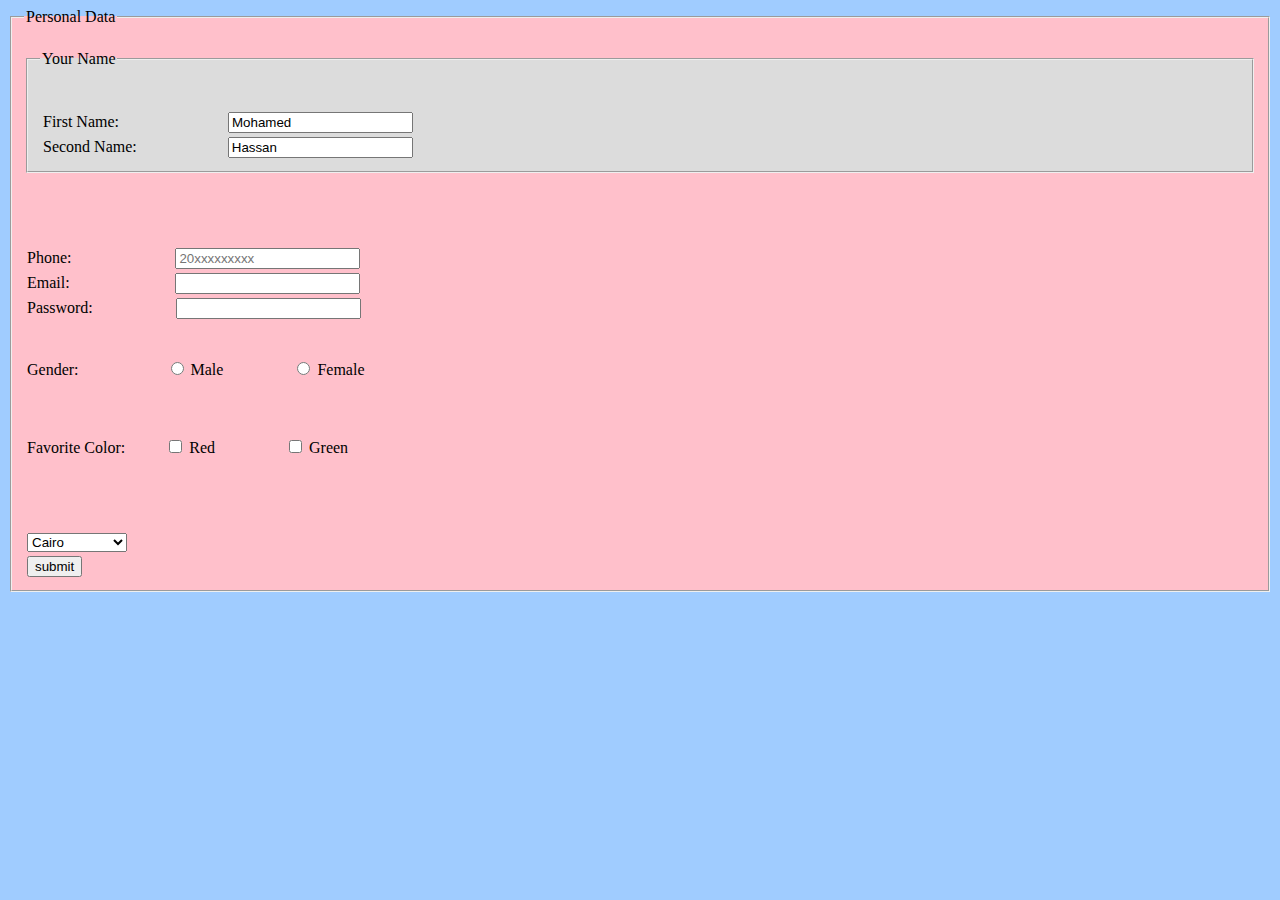
<file: form with table/index.html>
<!DOCTYPE html>
<html lang="en">
  <head>
    <link rel="stylesheet"href="style.css">
    <meta charset="utf-8">
    <title>Assigenment2</title>
  </head>
  <body style="background-color: rgb(160, 204, 255);">

    <fieldset Style="background-color: pink;">
        <legend>Personal Data</legend>
        <br> 
        <fieldset Style="background-color: gainsboro;">
            <legend>Your Name</legend>
            <br>
            <br>
            <table>
                <form >
                    <tr>
                        <td>
                            <label for="FirstName">First Name:</label>
                            <input type="text" name="FirstName" id="FirstName"value="Mohamed"readonly>
                        </td>
                    </tr>
                    <tr>
                        <td>
                            <label for="SecondName">Second Name:</label>
                            <input type="text" name="SecondtName" id="SecondName"value="Hassan"readonly>
                        </td>
                    </tr>
                </form>
            </table>
    </fieldset>
    <br>
    <br>
<table>
    <form>
        <tr>
            <td>
                <label for="Phone">Phone:</label>
                <input type="text"id="Phone" name="phone"placeholder="20xxxxxxxxx">
            </td>
        
        
        <tr>
            <td>
                <label for="Email">Email:</label>
                <input type="email"id="Email" name="Email">
            </td>
        </tr>
        <tr>
            <td>
                <label for="Password">Password:</label>
                <input type="password" id="Password" name="Password">
            </td>
        </tr>
        <br>
        <br>
        <tr>
            <td>
                <br>
                <br>
                <label for="Gender">Gender:</label>  
                <input type="radio" name="Gender" id="Male"value="Male">
                <label  for="Male">Male</label>              
                <input type="radio" name="Gender" id="Female"value="Female">
                <label  for="Female">Female</label>
                <br>
                <br>
                <br>
                <br>
                <tr>
                    <td>
                        <label for="FavoriteColor">Favorite Color:</label>
                        <input type="checkbox"id="Red"name="red">
                        <label for="Red">Red</label>
                        <input type="checkbox"id="Green"name="Green">
                        <label for="Green">Green</label>
                    </td>
                </tr>
            </td>
        </tr>
      <tr>
        <td>
            <br>
            <br>
            <br>
            <br>
            <select>
                <optgroup label="Choose Your Country">
                  <option value="Elgiza">Elgiza</option>
                  <option value="Loxur">Loxur</option>
                  <option value="Alexandria">Alexandria</option>
                  <option selected value="Cairo">Cairo</option>
                  <option value="Aswan">Aswan</option>  
                </optgroup>
            </select>
        </td>
      </tr>
      <tr>
        <td>
            <input type="submit"value="submit" name="submit">
        </td>
      </tr>
    </form>
</table>
</fieldset>
  </td>
</html>
</file>
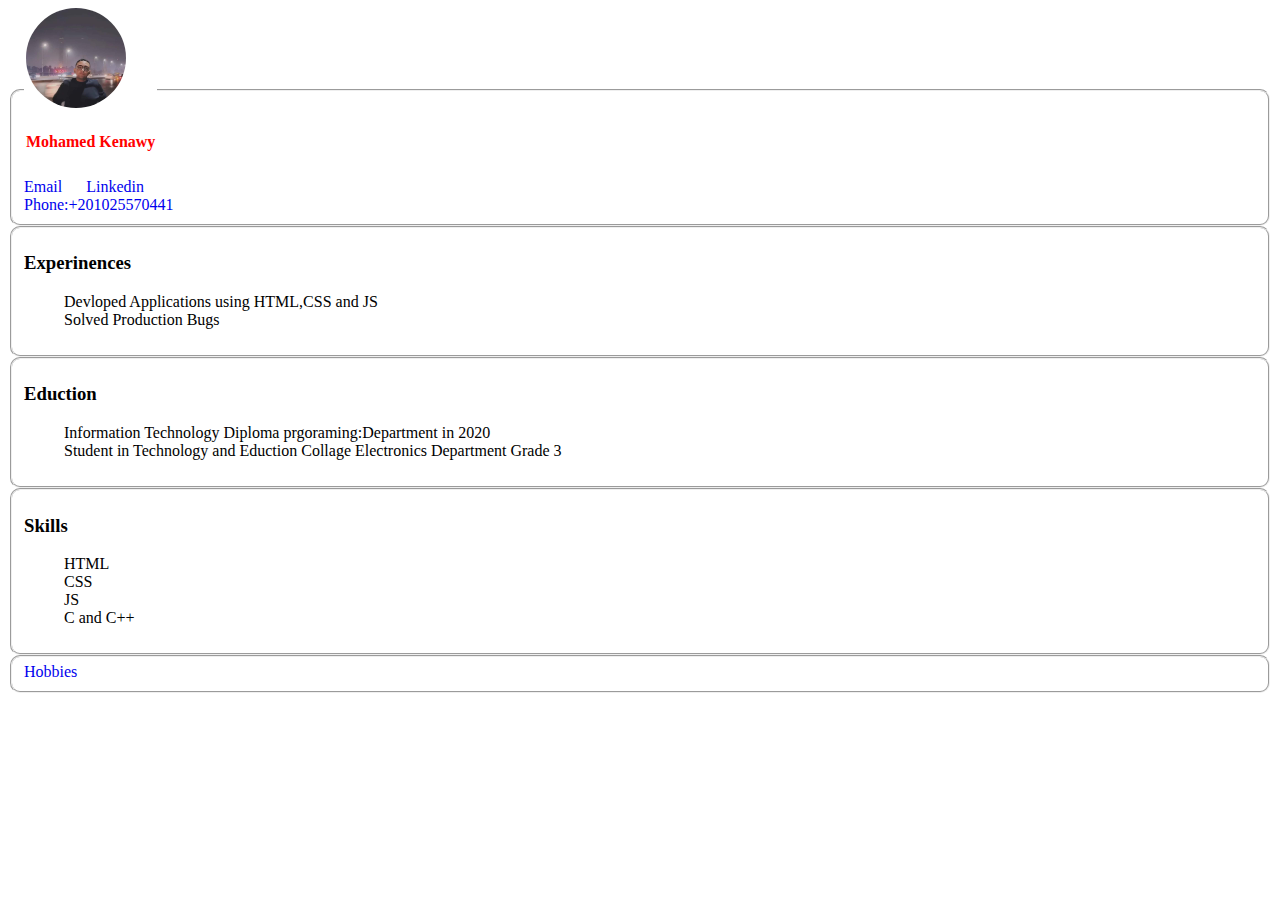
<file: Mohamed hassan_assignment2_cv/index.html>
<!DOCTYPE html>
<html lang="en">
  <head>
    <meta charset="utf-8">
    <title>Resume</title>
    <link rel="icon" type="image/x-icon" href="favicon-32x32.png">
<link rel="stylesheet"href="style.css">
  </head>
  <body>
    <fieldset>
        <legend>   
         <img src="img/FB_IMG_1707338508678.jpg"width="100px"id="IM">
         <br>
         <h4>Mohamed Kenawy</h4>
        </legend>
        <a href="mailto:hassanmwhamed2020@gmail.com"target="_blank"id="Mail">Email</a>
        <a href="https://linkedin.com/checkpoint/lg/login?trk=guest_homepage-basic_google-one-tap-submit&errorKey=challenge_global_internal_error&pageInstance=urn%3Ali%3Apage%3Acheckpoint_lg_login_default%3Bm3LiLyCuTfen3AXBfSrQAQ%3D%3D&controlId=d_checkpoint_lg_consumerLogin-login_submit_button"id="LK"target="_blank"id="Linkd">Linkedin</a>
        <br>
      <a href="tel:+201025570441" id="Phone">Phone:+201025570441</a>
    </fieldset>
    <fieldset>
        <h3>Experinences</h3>
        <ul>
        <li>Devloped Applications using HTML,CSS and JS </li>
        <li>Solved Production Bugs</li>
        </ul>
    </fieldset>
    <fieldset>
        <h3>Eduction</h3>
    <ul>
        <li>Information Technology Diploma prgoraming:Department in 2020</li>
        <li>Student in Technology and Eduction Collage Electronics Department Grade 3</li>
    </ul>  
    </fieldset>
    <fieldset>
        <h3>Skills</h3>
        <ul>
            <li>HTML</li>
            <li>CSS</li>
            <li>JS</li>
            <li>C and C++</li>
        </ul>
    </fieldset>
    <fieldset>
        <a href="file:///media/kali/01D75FBDB70A4440/Course%20FS/Mohamed%20Hassan%20Assignments2/assignment2_cv/hobbies.html">Hobbies</a>
    </fieldset>
  </body>
</html>
</file>
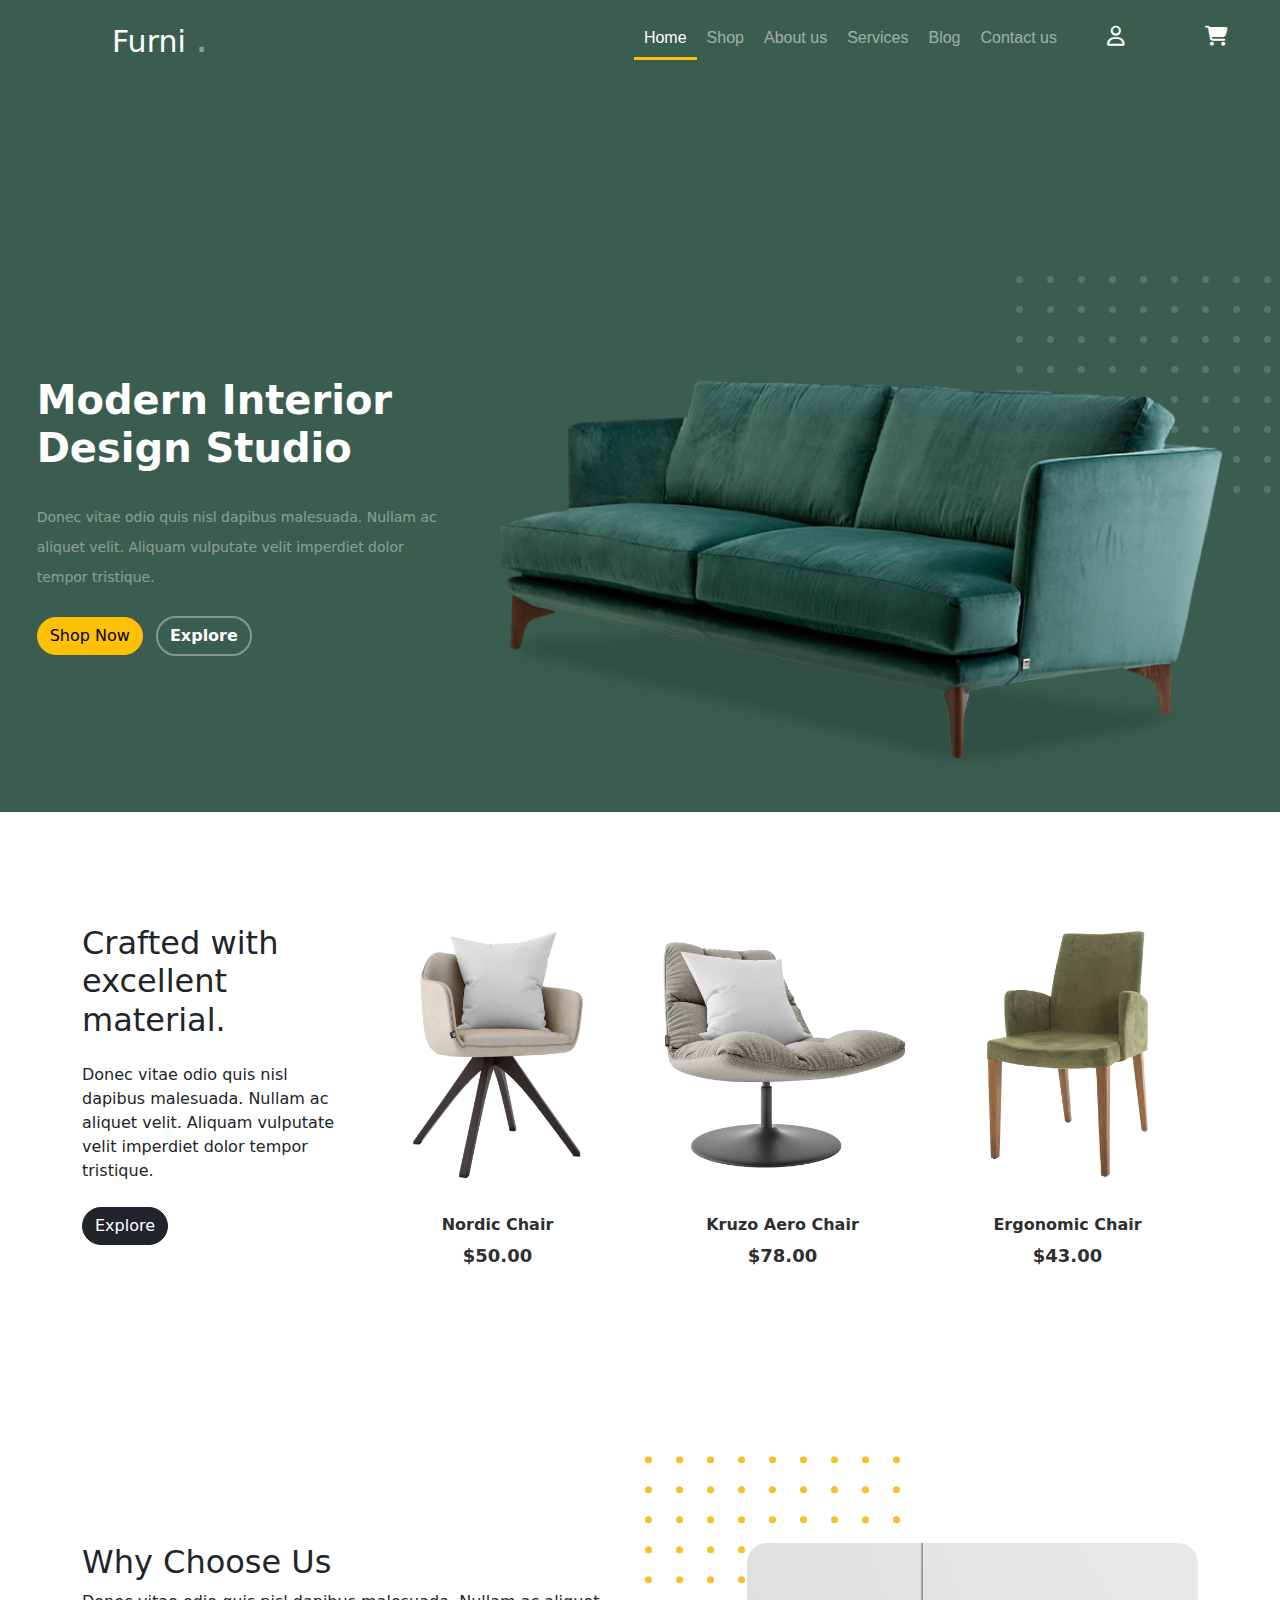
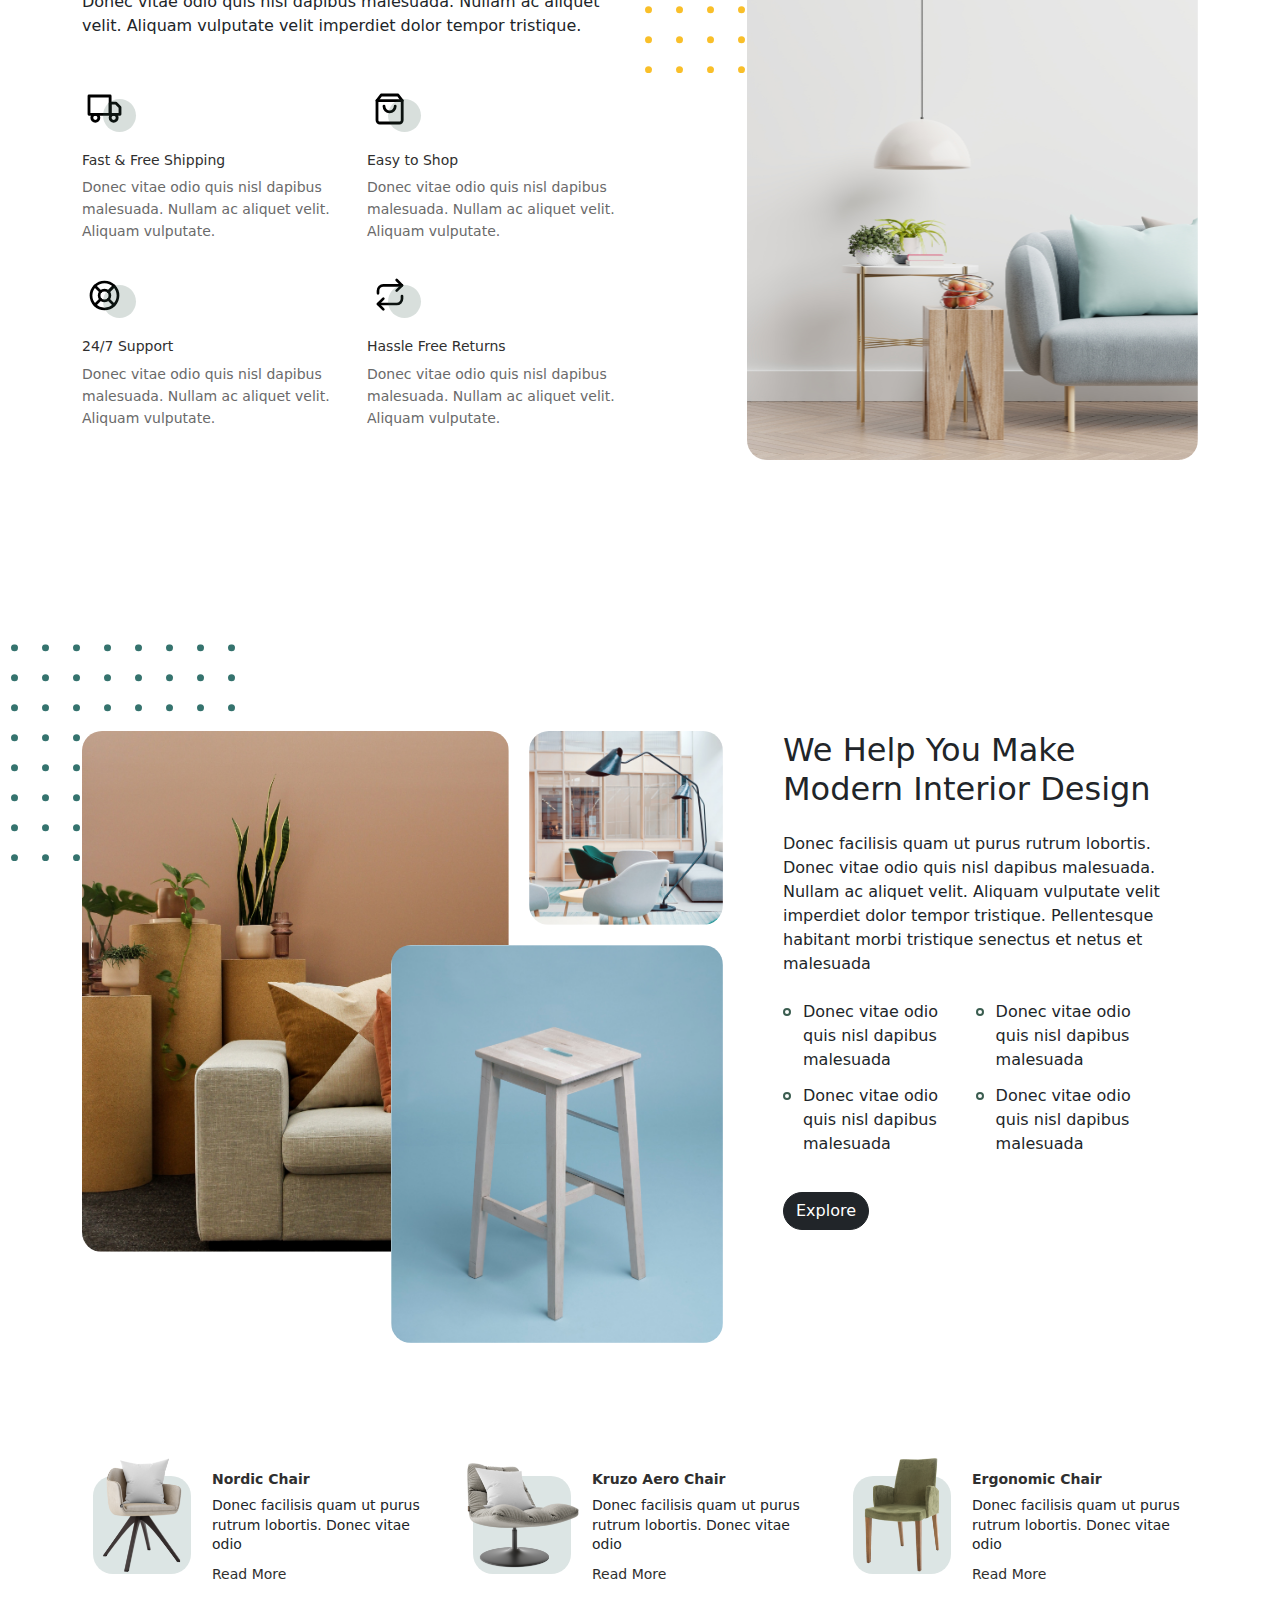
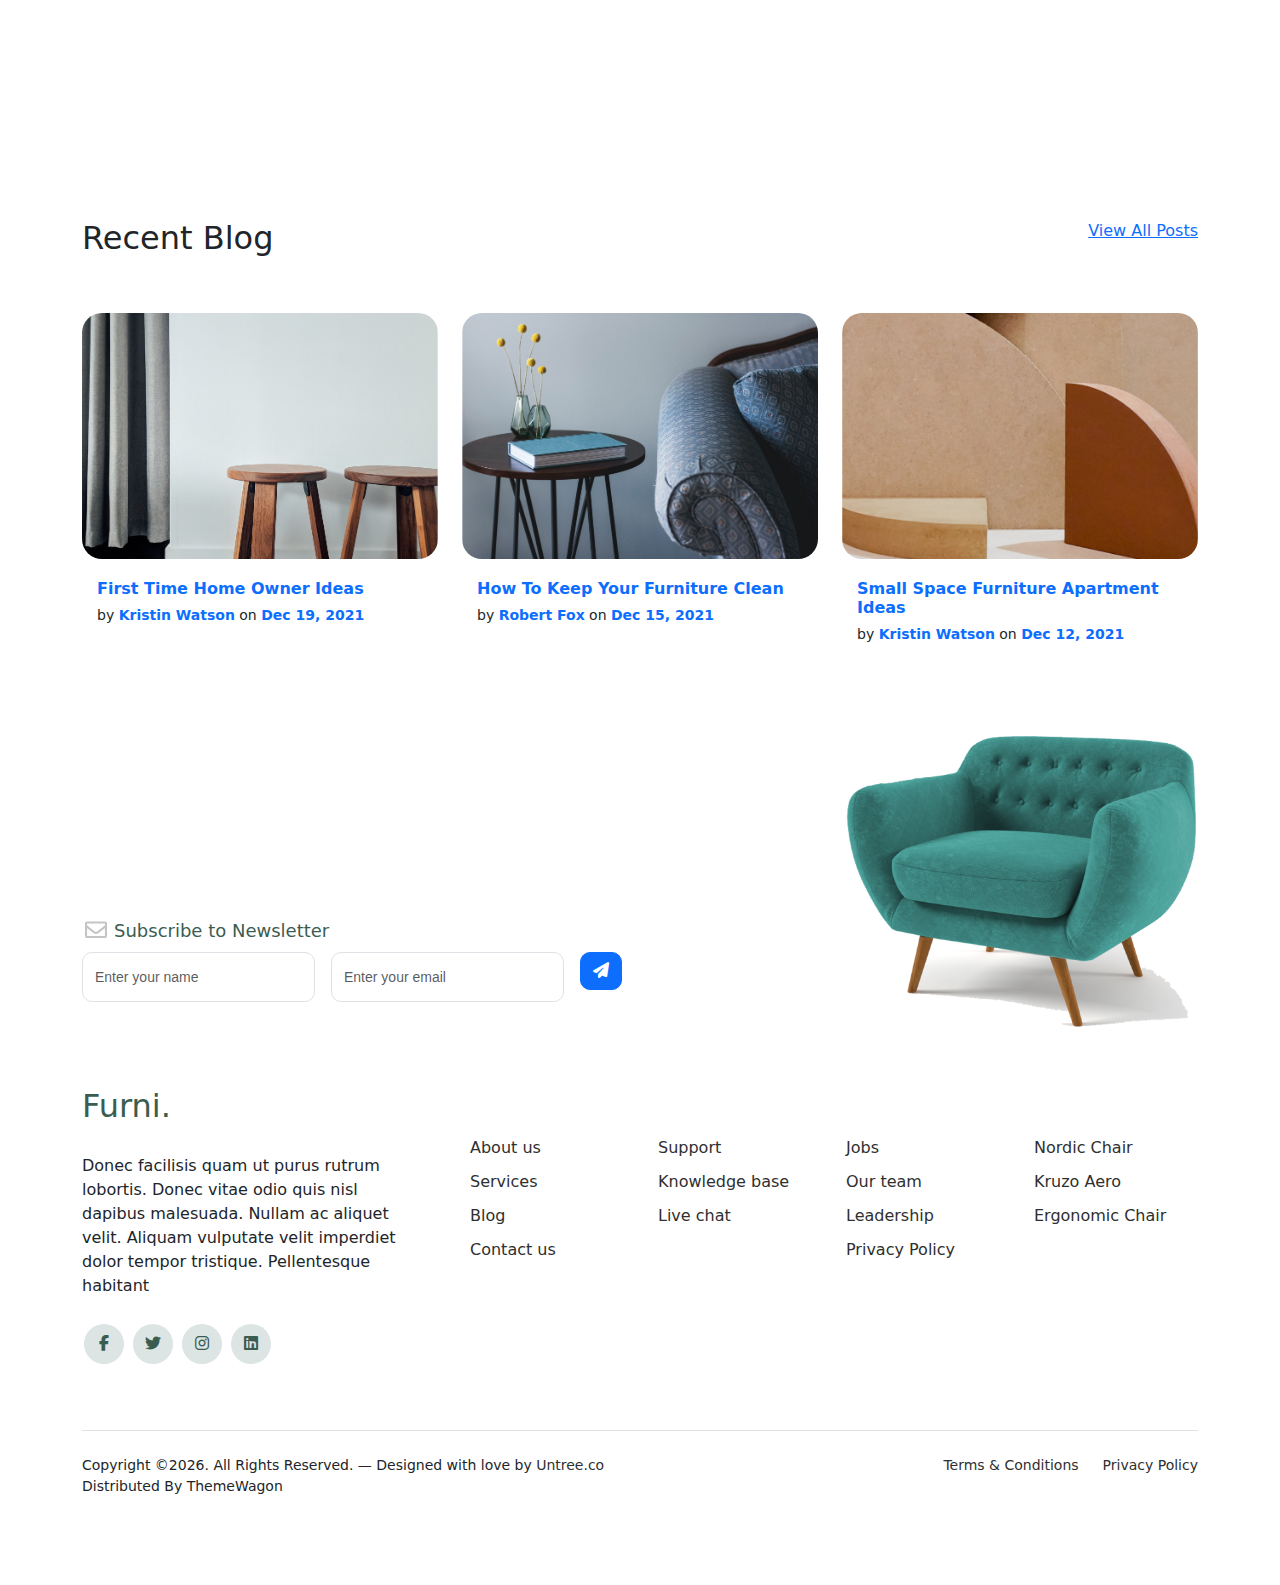
<file: MY first Task in bootstrap/index.html>
<!DOCTYPE html>
<html lang="en">
<head>
    <link rel="stylesheet" href="css/bootstrap.min.css">
    <link rel="stylesheet" href="css/style.css">
    <link rel="stylesheet" href="css/all.min.css">
    <meta charset="UTF-8">
    <meta name="viewport" content="width=device-width, initial-scale=1.0">
    <title>Furni</title>
    <link rel="shortcut icon" href="images/favicon.png">
</head>
<body>
    <div class="box">
    <nav class="navbar navbar-expand-lg bg-body-tertiary">
        <div class="container-fluid">
          <a class="navbar-brand" href="#">Furni <span>.</span></a>
          <button class="navbar-toggler" type="button" data-bs-toggle="collapse" data-bs-target="#navbarSupportedContent" aria-controls="navbarSupportedContent" aria-expanded="false" aria-label="Toggle navigation">
            <span class="navbar-toggler-icon"></span>
          </button>
          <div class="collapse navbar-collapse" id="navbarSupportedContent">
            <ul class="navbar-nav ms-auto  mb-2 mb-lg-0">
              <li class="nav-item ">
                <a class="nav-link active" href="#">Home</a>
              </li>
              <li class="nav-item">
                <a class="nav-link" href="#">Shop</a>
              </li>
              <li class="nav-item">
                <a class="nav-link" href="#">About us</a>
              </li>
              <li class="nav-item">
                <a class="nav-link" href="#">Services</a>
              </li>
              <li class="nav-item">
                <a class="nav-link" href="#">Blog</a>
              </li>
              <li class="nav-item">
                <a class="nav-link" href="#">Contact us</a>
              </li>
              <li class="nav-item">
                    <i class="fa-regular fa-user"></i>
              </li>
              <li class="nav-item">
            <i class="fa-solid fa-cart-shopping"></i>
              </li>
          </div>
        </div>
      </nav>
              <div class="row justify-content-around">
            <div class="content col-5">
                <div class="desc">
                    <h1>Modern Interior Design Studio</h1>
                    <p class="mb-4">Donec vitae odio quis nisl dapibus malesuada. Nullam ac aliquet velit. Aliquam vulputate velit imperdiet dolor tempor tristique.</p>
                    <a href="" class="btn btn-warning me-2 rounded-pill">Shop Now</a>
                    <a href="#" class="btn btn-outline-light rounded-pill">Explore</a>
                </div>
            </div>
            <div class="Content col-5">
<img src="images/couch.png" alt=""width="780px">
<div class="layer">
    <img src="images/dots-light.svg" alt="">
</div>    
</div>
        </div>
      </div>
      </div>
      <div class="product-section">
        <div class="container">
          <div class="row">
            <div class="col-md-12 col-lg-3 mb-5 mb-lg-0">
              <h2 class="mb-4 section-title">Crafted with excellent material.</h2>
              <p class="mb-4">Donec vitae odio quis nisl dapibus malesuada. Nullam ac aliquet velit. Aliquam vulputate velit imperdiet dolor tempor tristique. </p>
              <p><a href="shop.html" class="btn btn-dark rounded-pill">Explore</a></p>
            </div> 
            <div class="col-12 col-md-4 col-lg-3 mb-5 mb-md-0">
              <a class="product-item" href="cart.html">
                <img src="images/product-1.png" class="img-fluid product-thumbnail">
                <h3 class="product-title">Nordic Chair</h3>
                <strong class="product-price">$50.00</strong>
                <span class="icon-cross">
                  <img src="images/cross.svg" class="img-fluid">
                </span>
              </a>
            </div> 
            <div class="col-12 col-md-4 col-lg-3 mb-5 mb-md-0">
              <a class="product-item" href="cart.html">
                <img src="images/product-2.png" class="img-fluid product-thumbnail">
                <h3 class="product-title">Kruzo Aero Chair</h3>
                <strong class="product-price">$78.00</strong>
                <span class="icon-cross">
                  <img src="images/cross.svg" class="img-fluid">
                </span>
              </a>
            </div>
            <div class="col-12 col-md-4 col-lg-3 mb-5 mb-md-0">
              <a class="product-item" href="cart.html">
                <img src="images/product-3.png" class="img-fluid product-thumbnail">
                <h3 class="product-title">Ergonomic Chair</h3>
                <strong class="product-price">$43.00</strong>
  
                <span class="icon-cross">
                  <img src="images/cross.svg" class="img-fluid">
                </span>
              </a>
            </div>
          </div>
        </div>
      </div>
      <div class="why-choose-section">
        <div class="container">
          <div class="row justify-content-between">
            <div class="col-lg-6">
              <h2 class="section-title">Why Choose Us</h2>
              <p>Donec vitae odio quis nisl dapibus malesuada. Nullam ac aliquet velit. Aliquam vulputate velit imperdiet dolor tempor tristique.</p>
              <div class="row my-5">
                <div class="col-6 col-md-6">
                  <div class="feature">
                    <div class="icon">
                      <img src="images/truck.svg" alt="Image" class="imf-fluid">
                    </div>
                    <h3>Fast &amp; Free Shipping</h3>
                    <p>Donec vitae odio quis nisl dapibus malesuada. Nullam ac aliquet velit. Aliquam vulputate.</p>
                  </div>
                </div>
  
                <div class="col-6 col-md-6">
                  <div class="feature">
                    <div class="icon">
                      <img src="images/bag.svg" alt="Image" class="imf-fluid">
                    </div>
                    <h3>Easy to Shop</h3>
                    <p>Donec vitae odio quis nisl dapibus malesuada. Nullam ac aliquet velit. Aliquam vulputate.</p>
                  </div>
                </div>
  
                <div class="col-6 col-md-6">
                  <div class="feature">
                    <div class="icon">
                      <img src="images/support.svg" alt="Image" class="imf-fluid">
                    </div>
                    <h3>24/7 Support</h3>
                    <p>Donec vitae odio quis nisl dapibus malesuada. Nullam ac aliquet velit. Aliquam vulputate.</p>
                  </div>
                </div>
  
                <div class="col-6 col-md-6">
                  <div class="feature">
                    <div class="icon">
                      <img src="images/return.svg" alt="Image" class="imf-fluid">
                    </div>
                    <h3>Hassle Free Returns</h3>
                    <p>Donec vitae odio quis nisl dapibus malesuada. Nullam ac aliquet velit. Aliquam vulputate.</p>
                  </div>
                </div>
              </div>
            </div>
            <div class="col-lg-5">
              <div class="img-wrap">
                <img src="images/why-choose-us-img.jpg" alt="Image" class="img-fluid">
              </div>
            </div>
          </div>
        </div>
      </div>
      <div class="we-help-section">
        <div class="container">
          <div class="row justify-content-between">
            <div class="col-lg-7 mb-5 mb-lg-0">
              <div class="imgs-grid">
                <div class="grid grid-1"><img src="images/img-grid-1.jpg" alt="Untree.co"></div>
                <div class="grid grid-2"><img src="images/img-grid-2.jpg" alt="Untree.co"></div>
                <div class="grid grid-3"><img src="images/img-grid-3.jpg" alt="Untree.co"></div>
              </div>
            </div>
            <div class="col-lg-5 ps-lg-5">
              <h2 class="section-title mb-4">We Help You Make Modern Interior Design</h2>
              <p>Donec facilisis quam ut purus rutrum lobortis. Donec vitae odio quis nisl dapibus malesuada. Nullam ac aliquet velit. Aliquam vulputate velit imperdiet dolor tempor tristique. Pellentesque habitant morbi tristique senectus et netus et malesuada</p>
              <ul class="list-unstyled custom-list my-4">
                <li>Donec vitae odio quis nisl dapibus malesuada</li>
                <li>Donec vitae odio quis nisl dapibus malesuada</li>
                <li>Donec vitae odio quis nisl dapibus malesuada</li>
                <li>Donec vitae odio quis nisl dapibus malesuada</li>
              </ul>
              <p><a herf="#" class="btn btn-dark rounded-pill">Explore</a></p>
            </div>
          </div>
        </div>
      </div>
      <div class="popular-product">
        <div class="container">
          <div class="row">
            <div class="col-12 col-md-6 col-lg-4 mb-4 mb-lg-0">
              <div class="product-item-sm d-flex">
                <div class="thumbnail">
                  <img src="images/product-1.png" alt="Image" class="img-fluid">
                </div>
                <div class="pt-3">
                  <h3>Nordic Chair</h3>
                  <p>Donec facilisis quam ut purus rutrum lobortis. Donec vitae odio </p>
                  <p><a href="#">Read More</a></p>
                </div>
              </div>
            </div>
  
            <div class="col-12 col-md-6 col-lg-4 mb-4 mb-lg-0">
              <div class="product-item-sm d-flex">
                <div class="thumbnail">
                  <img src="images/product-2.png" alt="Image" class="img-fluid">
                </div>
                <div class="pt-3">
                  <h3>Kruzo Aero Chair</h3>
                  <p>Donec facilisis quam ut purus rutrum lobortis. Donec vitae odio </p>
                  <p><a href="#">Read More</a></p>
                </div>
              </div>
            </div>
            <div class="col-12 col-md-6 col-lg-4 mb-4 mb-lg-0">
              <div class="product-item-sm d-flex">
                <div class="thumbnail">
                  <img src="images/product-3.png" alt="Image" class="img-fluid">
                </div>
                <div class="pt-3">
                  <h3>Ergonomic Chair</h3>
                  <p>Donec facilisis quam ut purus rutrum lobortis. Donec vitae odio </p>
                  <p><a href="#">Read More</a></p>
                </div>
              </div>
            </div>
          </div>
        </div>
      </div>
  
      <div class="blog-section">
        <div class="container">
          <div class="row mb-5">
            <div class="col-md-6">
              <h2 class="section-title">Recent Blog</h2>
            </div>
            <div class="col-md-6 text-start text-md-end">
              <a href="#" class="more">View All Posts</a>
            </div>
          </div>
          <div class="row">
            <div class="col-12 col-sm-6 col-md-4 mb-4 mb-md-0">
              <div class="post-entry">
                <a href="#" class="post-thumbnail"><img src="images/post-1.jpg" alt="Image" class="img-fluid"></a>
                <div class="post-content-entry">
                  <h3><a href="#">First Time Home Owner Ideas</a></h3>
                  <div class="meta">
                    <span>by <a href="#">Kristin Watson</a></span> <span>on <a href="#">Dec 19, 2021</a></span>
                  </div>
                </div>
              </div>
            </div>
            <div class="col-12 col-sm-6 col-md-4 mb-4 mb-md-0">
              <div class="post-entry">
                <a href="#" class="post-thumbnail"><img src="images/post-2.jpg" alt="Image" class="img-fluid"></a>
                <div class="post-content-entry">
                  <h3><a href="#">How To Keep Your Furniture Clean</a></h3>
                  <div class="meta">
                    <span>by <a href="#">Robert Fox</a></span> <span>on <a href="#">Dec 15, 2021</a></span>
                  </div>
                </div>
              </div>
            </div>
  
            <div class="col-12 col-sm-6 col-md-4 mb-4 mb-md-0">
              <div class="post-entry">
                <a href="#" class="post-thumbnail"><img src="images/post-3.jpg" alt="Image" class="img-fluid"></a>
                <div class="post-content-entry">
                  <h3><a href="#">Small Space Furniture Apartment Ideas</a></h3>
                  <div class="meta">
                    <span>by <a href="#">Kristin Watson</a></span> <span>on <a href="#">Dec 12, 2021</a></span>
                  </div>
                </div>
              </div>
            </div>
  
          </div>
        </div>
      </div>
      <footer class="footer-section">
        <div class="container relative">
  
          <div class="sofa-img">
            <img src="images/sofa.png" alt="Image" class="img-fluid">
          </div>
          <div class="row">
            <div class="col-lg-8">
              <div class="subscription-form">
                <h3 class="d-flex align-items-center"><span class="me-1"><img src="images/envelope-outline.svg" alt="Image" class="img-fluid"></span><span>Subscribe to Newsletter</span></h3>
                <form action="#" class="row g-3">
                  <div class="col-auto">
                    <input type="text" class="form-control" placeholder="Enter your name">
                  </div>
                  <div class="col-auto">
                    <input type="email" class="form-control" placeholder="Enter your email">
                  </div>
                  <div class="col-auto">
                    <button class="btn btn-primary">
                      <span class="fa fa-paper-plane"></span>
                    </button>
                  </div>
                </form>
  
              </div>
            </div>
          </div>
  
          <div class="row g-5 mb-5">
            <div class="col-lg-4">
              <div class="mb-4 footer-logo-wrap"><a href="#" class="footer-logo">Furni<span>.</span></a></div>
              <p class="mb-4">Donec facilisis quam ut purus rutrum lobortis. Donec vitae odio quis nisl dapibus malesuada. Nullam ac aliquet velit. Aliquam vulputate velit imperdiet dolor tempor tristique. Pellentesque habitant</p>
  
              <ul class="list-unstyled custom-social">
                <li><a href="#"><span class="fa fa-brands fa-facebook-f"></span></a></li>
                <li><a href="#"><span class="fa fa-brands fa-twitter"></span></a></li>
                <li><a href="#"><span class="fa fa-brands fa-instagram"></span></a></li>
                <li><a href="#"><span class="fa fa-brands fa-linkedin"></span></a></li>
              </ul>
            </div>
  
            <div class="col-lg-8">
              <div class="row links-wrap">
                <div class="col-6 col-sm-6 col-md-3">
                  <ul class="list-unstyled">
                    <li><a href="#">About us</a></li>
                    <li><a href="#">Services</a></li>
                    <li><a href="#">Blog</a></li>
                    <li><a href="#">Contact us</a></li>
                  </ul>
                </div>
  
                <div class="col-6 col-sm-6 col-md-3">
                  <ul class="list-unstyled">
                    <li><a href="#">Support</a></li>
                    <li><a href="#">Knowledge base</a></li>
                    <li><a href="#">Live chat</a></li>
                  </ul>
                </div>
  
                <div class="col-6 col-sm-6 col-md-3">
                  <ul class="list-unstyled">
                    <li><a href="#">Jobs</a></li>
                    <li><a href="#">Our team</a></li>
                    <li><a href="#">Leadership</a></li>
                    <li><a href="#">Privacy Policy</a></li>
                  </ul>
                </div>
  
                <div class="col-6 col-sm-6 col-md-3">
                  <ul class="list-unstyled">
                    <li><a href="#">Nordic Chair</a></li>
                    <li><a href="#">Kruzo Aero</a></li>
                    <li><a href="#">Ergonomic Chair</a></li>
                  </ul>
                </div>
              </div>
            </div>
  
          </div>
  
          <div class="border-top copyright">
            <div class="row pt-4">
              <div class="col-lg-6">
                <p class="mb-2 text-center text-lg-start">Copyright &copy;<script>document.write(new Date().getFullYear());</script>. All Rights Reserved. &mdash; Designed with love by <a href="https://untree.co">Untree.co</a> Distributed By <a hreff="https://themewagon.com">ThemeWagon</a>  <!-- License information: https://untree.co/license/ -->
              </p>
              </div>
              <div class="col-lg-6 text-center text-lg-end">
                <ul class="list-unstyled d-inline-flex ms-auto">
                  <li class="me-4"><a href="#">Terms &amp; Conditions</a></li>
                  <li><a href="#">Privacy Policy</a></li>
                </ul>
              </div>
            </div>
          </div>
        </div>
      </footer>
     
     <script src="js/bootstrap.bundle.min.js"></script>
    </body>
</html>
</file>
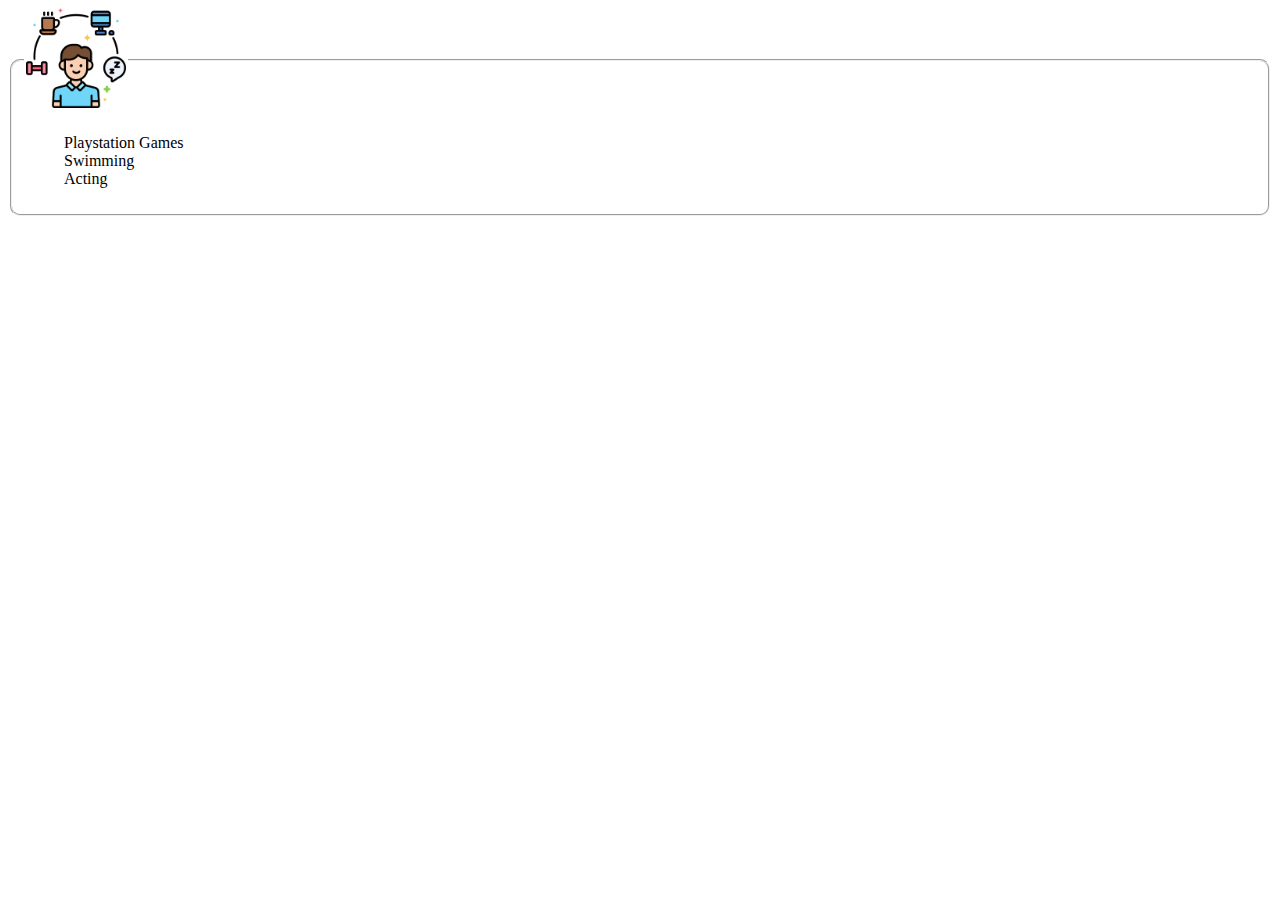
<file: Mohamed hassan_assignment2_cv/hobbies.html>
<!DOCTYPE html>
<html lang="en">
  <head>
    <meta charset="utf-8">
    <title>Hobbies</title>
    <link rel="icon" type="image/x-icon" href="favicon-32x32.png">
    <link rel="stylesheet"href="style.css">
  </head>
  <body>
    <fieldset>
        <legend>
            <img src="img/daily-tasks.png" width="100px">
        </legend>
        <ul>
            <li>Playstation Games</li>
            <li>Swimming</li>
            <li>Acting</li>    
        </ul>
        
    </fieldset>
  </body>
</html>
</file>
<file: ASSIGNMENT3_Resturant/style.css>
*
{
    margin: 0px;
    padding: 0px;
    box-sizing: border-box;
}
.home
{
height: 100vh;
background-image: url(img/shutterstock_277750193.jpg);
background-size: cover;
}
.home .home-nav
{
background-color: rgba(0,0,0,.5);
}
.home .home-nav ul
{
display: inline-block;
list-style: none;
margin-left: 700px;
}
.home .home-nav ul li
{
    display:inline-block;
    padding: 20px;
}
.home .home-nav ul li a
{
 text-decoration: none;
 color: white;
 font-family: cursive;
    font-weight:bold;
    font-style: normal;
    font-size: 18px;
}
.home .home-nav a:hover
{
    color:rgba(85, 194, 132, 0.5);

}
.home .home-nav img
{
    width:10%;
    display: inline-block;
}
.home .home-content
{
    display: block;
    text-align: center;
    margin-top: 200px;
    color: white;
    font-weight: bold;
}
.home .home-content h1
{
     
        margin-top: 12px;
        font-size:20px;
}
.home .home-content p
{
margin-top:13px;
font-size: 26px;
letter-spacing:0.5ch;
}
.about-us
{    height:100vh;
     background-image: url(img/bgs.jpg);
     background-size: cover;
     background-attachment:fixed;
}
.about-us .us
{
    float:left;
    width: 10%;
    display: inline-block;
}
.about-us .gall
{
margin: 5px;
float: left;
 border: solid 1xp black;
 width:180px;
 margin-left: 120px;
 margin-top: 200px;
 background-color: rgba(0,0,0,.5);
 border-radius: 40px; 
}
.about-us .gall img  
{   
    width: 100%;
    border-radius:100px;
    background-color: beige;
}
.about-us .desc
{
    text-align: center;
    font-weight: bold;
    color: white;
}
.about-us .HomeNav
{
    background-color: rgba(0,0,0,.5);
}
.about-us .HomeNav ul 
{
    display: inline-block;
    list-style: none;
    margin-left: 700px;
}
.about-us .HomeNav ul li 
{
display: inline-block;
padding: 20px;
}
.about-us .HomeNav a
{
        text-decoration: none;
        color: white;
        font-family: cursive;
           font-weight:bold;
           font-style: normal;
           font-size: 18px;      
}
.about-us .HomeNav a:hover
{
    color:rgba(85, 194, 132, 0.5);

}
.c-g
{
    height: 100vh;
    background-color: rgba(0,0,0,.5);
    background-size: cover;
    background-attachment: fixed;
}
 .Gll
{ 
    margin: 5px;
    float: left;
     border: solid 1xp black;
     width:180px;
     margin-left: 120px;
     margin-top: 200px;
     border-radius: 40px;
    }
    .c-g .Gll img
{ float: left;
    display: inline-block;
    width: 100%;
    border-radius:100px;
    background-color: beige;
    }
    #Phone
    {
        color:red:
    }
</file>
<file: Fenai_Resturant/css/style.css>
*
{
    padding: 0;
    margin: 0;  
    box-sizing: border-box;
}
.container
{
    width:100%;
    margin: auto;
    
}
.container .home-page
{
    background-image: url(../images/bg1.jpg);
    background-size: cover;
    height:100vh;
position: relative;
}
header
{
    padding:10px 0px;
    display: flex;
    justify-content: space-between;
    align-items:center;
}
ul
{
    width:40%;
    display: flex;
    justify-content:space-between;
    list-style:none; 
    margin: auto;
}
a
{
    text-decoration: none;
    color: white;
    text-transform: uppercase;
}
a:hover
{
color:#ffbe33;

}
span
{
    padding: 0px 20px;
    font-weight: bold;
    font-size: 32px;
    font-family:'Dancing Script';
    color:white;
}
.icons
{
    padding: 20px 40px; 
}
.icons i
{
    margin: 0px 20px;
}
.icons .ord
{
    border-style:none;
    border-radius: 45px;
    background-color: #ffbe33;
    padding:15px 20px;
    color: white;
}
.icons .ord:hover
{
    opacity: 0.9;
}
.content
{
    width:40%;
    position: absolute;
    top:200px;
    left:90px;
}
.content h1
{
font-family:'Dancing Script';
font-size: 3.5rem;
padding: 10px 20px;
color:white;
}
.content p
{
    color: white;
    padding: 10px 15px;
    font-size:14px;
    font-weight: 300;
}
.content a
{
    border-style:none;
    border-radius: 45px;
    background-color: #ffbe33;
    padding:15px 40px;
    color: white;
    position: absolute;
    left: 20px;
    margin: 20px 0px;
    transition: .2s;
}
.content a:hover
{
    opacity: 0.9;
}
.dot
{
margin:120px 45px;
color: white;
cursor: pointer;
}
.catg
{
    width:90%;
    margin:auto;
    padding: 60px 0px;
    display:flex;
    gap:40px;
}
.box
{
    background-color:#222831;
    width:50%;
    border-radius:10px;
    padding:20px 0;
    display: flex;
    justify-content:space-around;
    gap:100px;
}
.box .box-img
{

    border:solid 3px #ffbe33;
    width:200px;
    height:200px;
    border-radius:100px;
    overflow:hidden;
}
.box .box-img img
{
    width: 100%;
    transition:transform .2s;
}

.box .detls 
{
    position: relative;
    right:100px;
    top:40px;
    font-size:28px;
    line-height:60px;
    color:white;
    font-family: 'Dancing Script', cursive;
    font-weight:bold;
    transition:0.5s;
    position: relative;
}
.box .box-img img:hover
{
    transform: scale(1.1);
}
.catg .detls .or a
{
    position:relative;
    bottom:20px;
    left:24px;
    border-style:none;
    border-radius: 45px;
    background-color:#ffbe33;
    padding:15px 40px;
    color: white;
    border-radius:45px;
    font-size: 14px;
    text-transform: uppercase;
    font-family: none;
    font-weight: 400;
    }
.catg .detls .or a:hover
{
    background-color:#c68a0a;

}
.our-menu
{
    width:100%;
    margin:auto;
}
.our-menu .Container h2
{
    padding:80px ;
    font-size:40px;
    font-family:'Dancing Script', cursive;
    text-align: center;
}
.our-menu ul a
{
    font-family:"Open Sans", sans-serif;
    color:black;
    padding: 7px 25px;
    font-weight:400;
    text-transform: none;
}
.card-container
{
    display:flex;
    flex-wrap:wrap;
    justify-content: center;
    gap: 25px;
    margin-top:100px;
    padding: 20px 20px;
}
.card
{
text-align: center;
width:300px;
background-color:#f1f2f3;
border-radius:50px;

}
.card .content-m 
{
overflow:hidden;
width:100%;
height:250px;
background-color:#222831;
border-top-left-radius:20px;  
border-bottom-right-radius: 20px;
color:white;
position:relative;

}
.card .content-m p 
{
width:300px;
height:20px;
font-size:15px;
text-align:left;
line-height: 20px;
padding:20px 20px;
}
.card .content-m h5 
{
width:300px;
height:20px;
font-size:15px;
text-align:left;
padding:20px 20px;
}
.card img
{
    max-width:100%;
    max-height:150px;
}
.price
{
    border-radius: 100px;
    display:flex;
    position:relative;
    top:120px;
    right:20px;
    border-radius:50px;
    
}
.price i
{
border:solid 10px #ffbe33;
background-color: #ffbe33;
border-radius:100px;
font-size:18px;
cursor:pointer;
}
.price p
{
    position:relative;
    left:10px;
}
.card-container .card img
{
    transition: 0.5s;
}
.card-container .card img:hover
{
    transform:scale(1.04);
}
 button
{
    border-style:none;
    padding:10px 55px;
    position: relative;
    left:540px;
    top:15px;
    border-radius:45px;
    color: white;
    background-color: #ffbe33;
    font-family:none;
    font-weight:400;
    font-size:18px;
    cursor: pointer;
}
button:hover
{
    background-color:#c68a0a;
}
.we-r
{
    width:100%;
    margin: auto;
    height: 751px;
    position: relative;
    top:100px;
    background-color:#222831;
}
.we-r .img-s img
{
    width:430px;
    height:551px;
    position: relative;
    left:50px;
    top:50px;
}
.we-r .img-s .pp
{
    width:580px;
    height:451px;
    position: relative;
    bottom:290px;
    left:550px;
    font-family: "Open Sans", sans-serif;
    font-size:18px;
}
.we-r .img-s 
{
    color: white;
    letter-spacing:1px;
}
.we-r .img-s .pp h2
{
    padding:20px 0px;
    font-size:30px;
    font-family:'Dancing Script', cursive;
}
.we-r .img-s .pp button
{
    position:relative;
    top:30px;
    left:2px;
}
.container-form 
{
    margin:auto;
    width:90%;
}
.container-form form
{

    position: relative;
    top:200px;
}
 .container-form form input
{ size: 200px;
    width:400px;
    padding:10px 40px;
    border-style:none;
    border-radius:5px;
    border:solid 1px rgba(0, 0, 0,0.5); 
    margin:10px;
    font-size:1rem;
    font-weight:400;
    outline:none;
}
.container-form h2
{
margin: 0 10px;
line-height:40px;
font-family:'Dancing Script', cursive;
font-weight:500;
font-size:2.5rem;
}
.btt
{
    position: relative;
    top:215px;
    left:70px;
}
.map
{
    width:400px;
    position: relative;
    left:600px;
    bottom:150px;
    opacity: 0.7;
}
.wh h2
{
    text-align: center;
    font-family:'Dancing Script', cursive;
    font-size:2.5rem;
    font-weight: 600;
    line-height:90px;

}
.op 
{
display: flex;
justify-content:space-between;
margin: auto;
padding: 20px 30px;

}
.op .dsk
{
    border-radius:10px;
    background-color: #222831;
padding: 10px 20px;
margin: 10px;
width:50%;
color: white;
font-size:18px;
line-height:40px;
font-family: "Open Sans", sans-serif;
font-weight: 500;
height:200px;
}
.op .dsk h6
{

margin: 10px;
width:50%;
color: white;
font-size:18px;
line-height:40px;
font-family: "Open Sans", sans-serif;
font-weight:800;
}
.imgk img
{
    width: 100px;
    border-radius: 50px;
    border: solid 3px #c68a0a;
}
.imgk{
    display: flex;
    justify-content:center;
    gap:200px;
    padding: 20px 40px;
}
.bttn
{
    width:50%;
    display:flex;
    justify-content:center;
    position: relative;
    left:300px;
    bottom: 10px;
    gap:40px;
}
.bttn i 
{
    color:white;
    background-color:#ffbe33;
    font-size:30px;
    border-radius:100px;
    border-width:200px;
    border:solid 3px #ffbe33 ; 
}
.p
{
    display:flex;
    justify-content: space-between;
    padding: 10px 40px;
    width: 100%;
    height:550px;
    background-color: #222831;
}
.cntcs
{
    color: white;
    padding: 40px 80px;
    font-size:20px;
    max-width:33.33333%;
    text-align: center;
    line-height:2;
}
.cntcs .inqs
{
    font-family: "Open Sans", sans-serif;
    font-size: 14px;
    font-weight: 500;
    padding: 40px  30px;
}
.cntcs h4
{
    padding: 20px 20px;
    font-family:'Dancing Script', cursive;
    font-size: 30px;
    font-weight: 600;
}
.cntcs .ioc
{
    display: flex;
    justify-content: space-between;
    font-family:'Dancing Script', cursive;
    font-size: 30px;
    font-weight: 600;
}
.cntcs .inqs:hover
{
    color: #ffbe33;
}
.cntcs .o
{
    position: relative;
    top:220px;
    width:100%;
    right:400px;
    font-family:none ;
    font-size:10px;
    line-height:2;
    font-weight: 500;
}
</file>
<file: first page Advanced level of me in  HTML CSS/css/style.css>
*{
    margin: 0;
    padding: 0;
    box-sizing: border-box;
}

.home{
    height: 100vh;
    background-image: url(../img/5bc26c68ca643a35ff2e403f_scott-webb-268893-unsplash\ \(1\).jpg);
    background-repeat: repeat, repeat;
    background-size: cover;
}

.home .home-nav
{
    background-color: white;
    position:fixed;
    top: 0px;
    left: 0px;
    right: 0px;
    padding: 20px 0px;
    z-index:2;
}

.home .home-nav .container{
    width: 90%;
    margin: auto;
}


.home .home-nav .container h3{
    float: left;
    font-size: 30px;
font-family:Pacifico, sans-serif;    
}

.home .home-nav .container ul{
    float: right;
    list-style: none;
}
.home .home-nav .container ul li{
    float: left;
    padding: 0px 20px;
}

.home .home-nav .container ul li a img{
    width: 15px;
}

.home .home-nav .container ul li a {
    text-decoration: none;
    color: #6c6c6c;
    font-size: 24px;
}

.home .home-nav .container ul li a:hover{
    color: black;
}

.clr{
    clear: both;
}

.home .home-content{
    padding: 200px 0px;
}

.home .home-content .home-content-left{
    margin-left: 5%;
    width: 45%;
    float: left;
}

.home .home-content .home-content-left h1{
margin: 20px 0px;
font-family: Poppins, sans-serif;
}

.home .home-content .home-content-left button{
    margin: 20px 0px;
    border: none;
    padding: 20px 40px;
    background-color: #ac1313;
    color: white;
    font-family:Poppins,sans-serif; 
    line-height: 22px;
}


.home .home-content .home-content-left button:hover{
    background-color: black;
    position: relative;
    bottom:5px;
    font-family:Poppins,sans-serif; 
    line-height: 22px;
    cursor: pointer;
}

.home .home-content .home-content-right {
    width: 50%;
    float: left;
}


.home .home-content .home-content-right img{
    width: 100%;
}

.home-production 
{
width: 90%;
margin: auto;
}
.home-production .our-products
{  padding: 20px;
    width: 90%;
    margin: auto;
}
.home-production .our-products h1
{
    position:relative;
    top:100px;
    right:9px;
    font-size: 34px;
    text-align: center;
    letter-spacing: 1px;
    font-family: Poppins, sans-serif;
    line-height: 22px;
}
.home-production .our-products p
{
    position:relative;
    top:50px;
    right:9px;
    color: #f08080;
    letter-spacing: 1px;
    font-family: Poppins, sans-serif;
    font-size: 14px;
}
.home-production .our-products .item
{
    position:relative;
    left:60px;
    top:200px;
    margin:60px;
    float: left;
    border:30px solid rgba(0, 0, 0,0.5);
    border-radius: 240px;
    width: 200px;
    height: 200px; 
}
.home-production .our-products .item img
{
    width: 100px;
    height: 80px;
    padding-top:25px;
    padding-left: 40px;
}
.home-production .our-products .item .item-desc
{
text-align: center;
font-weight: bold;
color: white;
}
.home-production .our-products .item a
{
    text-decoration: none;
}
.home-production .our-products .left-desc 
{
    float: left;
    width:45%; 
    position: relative;
    top:250px;
}

.home-production .our-products .right
{
    float: left;
    width:45%; 
    position: relative;
    top:250px;
    left:150px
}

.dec
{
    width:90%;
    margin: auto;
}
.dec .right-side
{
   position:relative;
   top:500px;
   width: 45%;

}

.dec .right-side img
{
background-color: #f5f5f5;
width: 250px;
position: relative;
}
.dec .right-side h3
{
    letter-spacing: 2px;
    font-family: Poppins, sans-serif;
    font-size: 30px;
}
.dec .right-side p
{
    color:#6c6c6c; 
    text-align: left;
    line-height: 24px;
    margin-top: 20px;
    letter-spacing: 1px;
   width: 500px;
}

.dec .left-side 
{
position:relative;
left: 690px;
top: 100px;
width: 45%;
}
.dec .left-side img
{
    position: relative;
    top: 40px;
    background-color: #f5f5f5;
    width:100%;
}
.dec .left-side p
{
    color:#6c6c6c; 
    text-align: left;
    line-height: 24px;
    margin-top: 20px;
    letter-spacing: 1px;
   width: 500px;
}
.Container
{
    width: 90%;
    margin: auto;
    position:relative;
    top:400px;
    bottom: 0px;
    left: 0px;
    right:290px ;
}
.Container .collection .col
{
    color: #f08080;
    font-family: Poppins, sans-serif;
    font-size: 14px;
}
.Container .collection 
{
    float:unset;
    font-size: 30px;
font-family:Poppins, sans-serif;
text-align: center;
margin-top: 200px;
padding:10px 0px ;    
letter-spacing:2px;
}
.Container .collection .gall
{
    padding:40px 20px;
    float: left;
    font-size:14px;
    
}
.Container .collection .gall img
{
    width: 300px;
    opacity:0.7;
}
.Container .collection .gall img:hover
{
    position: relative;
    top:2px; 
    opacity:0.9;
}
.Container .collection .gall a
{
    text-decoration: none;
    color:#6c6c6c; 
}
.Container .collection .gall a:hover
{
    color:#ac1313;
}

.Container .collection .gall p
{
padding:10px 0px;
}
.Container .collection  button 
{
    margin: 20px;
    margin-right:110px;
    border: none;
    padding: 20px 40px;
    background-color: #ac1313;
    color: white;
    font-family:Poppins,sans-serif; 
    line-height: 22px;
    cursor: pointer;
}
.Container .collection  button:hover
{
    background-color: black;
    position: relative;
    bottom:5px;
}
.ready
{
    width: 90%;
    margin: auto;
    position:relative;
    top:400px;
    bottom: 0px;
    left: 0px;
    right:290px ;
    overflow-x:hidden;
    overflow-y: hidden;
    
}
.ready .containeR 
{
    
    position:relative;
    top:0px;
    left:20px;
    right:20px;
    bottom:0px;
 width: 45%;

}
.ready .containeR img
{
    position: relative;
object-fit: cover;
width: 100vw;
height: 100vh;
}
.ready .containeR .txxt
{
position: relative;
bottom: 300px;
letter-spacing: 2px;
padding: 10px 5px;

}
.ready .containeR .txxt h2
{
    font-size: 36px;
     padding: 10px 0px;   
}
.ready .containeR .txxt button
{
    border-style: none;
    padding: 20px 40px;
    margin: 10px 0px;
    background-color: #ac1313;
    color: white;
    font-family:Poppins,sans-serif; 
    line-height: 22px;
    cursor: pointer;
}
.ready .containeR .txxt button:hover
{
    background-color: black;
    position: relative;
    bottom:5px;
   
}
.news .conta
{
    position:relative;
    top:0px;
    left:20px;
    right:20px;
    bottom:0px;
 width: 45%;
}
.news .conta img
{
    position: relative;
    top:300px;
    left:550px;
}
.news .conta .txT h3
{
    position: relative;
    
}
.q .c img
{
    width:40px;
    background-color:#ebb96a;
    border-radius: 100px;
    background-size:38px;
    position: relative;
    top:190px;
    left:575px;
}
.q .c .re p
{
    color:#f08080;
    font-family:Poppins, sans-serif;
    position: relative;
    top:390px;
    left:540px;
}
.q .c .re .ei button:hover
{
    background-color: #ac1313;
    position: relative;
    bottom:5px;
}
.end .End
{
    position: relative ;
    top:600px;
    left:400px;
}
.end .End p
{
    text-align:center;
    font-size: 15px;
    width:600px;
    letter-spacing:3px;
    color:#6c6c6c;
    padding: 40px 20px;
    position: relative;
    right:100px;
    font-family: Libre Franklin, sans-serif;
   
}
.end .End h2
{
    position: relative;
    left: 100px;
    font-family:Pacifico, sans-serif;
    font-size: 34px;
}
.end .End .immg 
{
    position: relative;
    padding: 20px 40px;
    width: 100px;
    flex-direction: column;
}
.end .End .gll img
{
    position: relative;
padding: 20px 100px;
width: 40px;
flex-direction: column;
}
.inf
{
width: 90%;
margin: auto;
}
.inf .foo
{
    position: relative;
    top:400px;
    left:200px;
    text-align: center;
    font-family: Poppins, sans-serif;
    font-size: 13px;
    
}
.inf .foo .gll
{
    padding:40px 80px;
    position: relative;
    top:200px;
   text-align: center;
    width:20px;
float: left;
}
</file>
<file: form with table/style.css>
#FirstName
{
    margin-left: 105px;
}
#SecondName
{
    margin-left: 87px;
}
#Phone
{
    margin-left: 100px;
}
#Email
{
    margin-left: 101px;
}
#Password
{
    margin-left: 79px;
}
#Female
{
    margin-left: 70px;

}
#Male
{
    margin-left: 88px;

}
#Red
{
    margin-left: 40px;
}
#Green
{
    margin-left: 70px;
}
</file>
<file: Mohamed hassan_assignment2_cv/style.css>
#IM
{
border-radius: 100px;
}
ul
{
  list-style-type:none;
}
fieldset
{

    border-radius: 10px;
}
a
{  text-decoration: none;

}
  

#LK
{
    margin-left: 20px;
}
h4
{
    font-weight: bold;
    color: red;
}
</file>
<file: MY first Task in bootstrap/css/style.css>
*
{
    padding: 0;
    margin: 0;
    box-sizing: border-box;
}

.navbar
{
    background-color:#3b5d50 !important;
}
.navbar-nav .nav-link
{
    position: relative;
padding: 0 10px !important;
font-family:"Inter", sans-serif;
font-size:16px;
color: white !important;
opacity: 0.5;
font-weight:500 ;

}
.nav-link::after
{
    content: "";
    position: absolute;
   background-color:#ffc107;
    height: 3px;
    width:0;
    left: 0;
    bottom:-10px;
    transition: 0.3s 
}
.navbar-nav .nav-link:hover
{
    
    opacity: 1;
}
.nav-link:hover::after
{
    width:100%;
}
.navbar-nav .nav-link.active 

{ 
    opacity: 1;
}
.navbar-nav .nav-link.active::after 
{
    content: "";
    background-color: #ffc107;
    position: absolute;
    height: 3px;
    width:100%;
    left: 0;
    bottom:-10px;
}
.navbar-brand
{
    font-size: 30px;
    color: white; 
    padding: 0 100px;   
}
 .navbar-brand > span
{
font-size: 40px;
opacity: 0.4;
}
.navbar-nav i
{
color: white;
padding: 0px 40px;
font-size: 20px;
}
.box
{width:100%;
    background-color:#3b5d50; 
    height:812px; 
}
.box .row
{
    width: 100%;
}
.box .desc
{
    position: relative;
    top:300px;
    left:10px;
width:100%;
}
.box .desc h1 
{
color:white;
font-weight: 700;
margin-bottom: 30px;
}
.box .desc p 
{
    color: white;
    opacity:0.4 ;
    font-size: 14px;
    font-weight: 500;
    width:420px;
    line-height: 30px;
}
.box .desc .btn-outline-light
{
color: white;
font-weight: 600;
border:solid 2px rgba(209, 207, 207, 0.5);
}
.box .desc .btn-outline-light:hover
{
    border-color: white;
    background-color: transparent !important;
}
.Content{
    position: relative;
    left:-150px;
    bottom:-200px;
    z-index:1;
    width: 50%;
}
.Content .layer
{
    position: absolute;
    top:0;
    right:-180px;
    z-index:-1 ;
}
.product-section {
    padding: 7rem 0; }
    .product-section .product-item {
      text-align: center;
      text-decoration: none;
      display: block;
      position: relative;
      padding-bottom: 50px;
      cursor: pointer; }
      .product-section .product-item .product-thumbnail {
        margin-bottom: 30px;
        position: relative;
        top: 0;
        -webkit-transition: .3s all ease;
        -o-transition: .3s all ease;
        transition: .3s all ease; }
      .product-section .product-item h3 {
        font-weight: 600;
        font-size: 16px; }
      .product-section .product-item strong {
        font-weight: 800 !important;
        font-size: 18px !important; }
      .product-section .product-item h3, .product-section .product-item strong {
        color: #2f2f2f;
        text-decoration: none; }
      .product-section .product-item .icon-cross {
        position: absolute;
        width: 35px;
        height: 35px;
        display: inline-block;
        background: #2f2f2f;
        bottom: 15px;
        left: 50%;
        -webkit-transform: translateX(-50%);
        -ms-transform: translateX(-50%);
        transform: translateX(-50%);
        margin-bottom: -17.5px;
        border-radius: 50%;
        opacity: 0;
        visibility: hidden;
        -webkit-transition: .3s all ease;
        -o-transition: .3s all ease;
        transition: .3s all ease; }
        .product-section .product-item .icon-cross img {
          position: absolute;
          left: 50%;
          top: 50%;
          -webkit-transform: translate(-50%, -50%);
          -ms-transform: translate(-50%, -50%);
          transform: translate(-50%, -50%); }
      .product-section .product-item:before {
        bottom: 0;
        left: 0;
        right: 0;
        position: absolute;
        content: "";
        background: #dce5e4;
        height: 0%;
        z-index: -1;
        border-radius: 10px;
        -webkit-transition: .3s all ease;
        -o-transition: .3s all ease;
        transition: .3s all ease; }
      .product-section .product-item:hover .product-thumbnail {
        top: -25px; }
      .product-section .product-item:hover .icon-cross {
        bottom: 0;
        opacity: 1;
        visibility: visible; }
      .product-section .product-item:hover:before {
        height: 70%; }
        .why-choose-section {
            padding: 7rem 0; }
            .why-choose-section .img-wrap {
              position: relative; }
              .why-choose-section .img-wrap:before {
                position: absolute;
                content: "";
                width: 255px;
                height: 217px;
                background-image: url("../images/dots-yellow.svg");
                background-repeat: no-repeat;
                background-size: contain;
                -webkit-transform: translate(-40%, -40%);
                -ms-transform: translate(-40%, -40%);
                transform: translate(-40%, -40%);
                z-index: -1; }
              .why-choose-section .img-wrap img {
                border-radius: 20px; }
          
          .feature {
            margin-bottom: 30px; }
            .feature .icon {
              display: inline-block;
              position: relative;
              margin-bottom: 20px; }
              .feature .icon:before {
                content: "";
                width: 33px;
                height: 33px;
                position: absolute;
                background: rgba(59, 93, 80, 0.2);
                border-radius: 50%;
                right: -8px;
                bottom: 0; }
            .feature h3 {
              font-size: 14px;
              color: #2f2f2f; }
            .feature p {
              font-size: 14px;
              line-height: 22px;
              color: #6a6a6a; }
          
.we-help-section {
    padding: 7rem 0; }
    .we-help-section .imgs-grid {
      display: -ms-grid;
      display: grid;
    
      grid-template-columns: repeat(27, 1fr);
      position: relative; }
      .we-help-section .imgs-grid:before {
        position: absolute;
        content: "";
        width: 255px;
        height: 217px;
        background-image: url("../images/dots-green.svg");
        background-size: contain;
        background-repeat: no-repeat;
        -webkit-transform: translate(-40%, -40%);
        -ms-transform: translate(-40%, -40%);
        transform: translate(-40%, -40%);
        z-index: -1; }
      .we-help-section .imgs-grid .grid {
        position: relative; }
        .we-help-section .imgs-grid .grid img {
          border-radius: 20px;
          max-width: 100%; }
        .we-help-section .imgs-grid .grid.grid-1 {
          -ms-grid-column: 1;
          -ms-grid-column-span: 18;
          grid-column: 1 / span 18;
          -ms-grid-row: 1;
          -ms-grid-row-span: 27;
          grid-row: 1 / span 27; }
        .we-help-section .imgs-grid .grid.grid-2 {
          -ms-grid-column: 19;
          -ms-grid-column-span: 27;
          grid-column: 19 / span 27;
          -ms-grid-row: 1;
          -ms-grid-row-span: 5;
          grid-row: 1 / span 5;
          padding-left: 20px; }
        .we-help-section .imgs-grid .grid.grid-3 {
          -ms-grid-column: 14;
          -ms-grid-column-span: 16;
          grid-column: 14 / span 16;
          -ms-grid-row: 6;
          -ms-grid-row-span: 27;
          grid-row: 6 / span 27;
          padding-top: 20px; }      
.custom-list {
    width: 100%; }
    .custom-list li {
      display: inline-block;
      width: calc(50% - 20px);
      margin-bottom: 12px;
      line-height: 1.5;
      position: relative;
      padding-left: 20px; }
      .custom-list li:before {
        content: "";
        width: 8px;
        height: 8px;
        border-radius: 50%;
        border: 2px solid #3b5d50;
        position: absolute;
        left: 0;
        top: 8px; }
        .popular-product {
            padding: 0 0 7rem 0; }
            .popular-product .product-item-sm h3 {
              font-size: 14px;
              font-weight: 700;
              color: #2f2f2f; }
            .popular-product .product-item-sm a {
              text-decoration: none;
              color: #2f2f2f;
              -webkit-transition: .3s all ease;
              -o-transition: .3s all ease;
              transition: .3s all ease; }
              .popular-product .product-item-sm a:hover {
                color: rgba(47, 47, 47, 0.5); }
            .popular-product .product-item-sm p {
              line-height: 1.4;
              margin-bottom: 10px;
              font-size: 14px; }
            .popular-product .product-item-sm .thumbnail {
              margin-right: 10px;
              -webkit-box-flex: 0;
              -ms-flex: 0 0 120px;
              flex: 0 0 120px;
              position: relative; }
              .popular-product .product-item-sm .thumbnail:before {
                content: "";
                position: absolute;
                border-radius: 20px;
                background: #dce5e4;
                width: 98px;
                height: 98px;
                top: 50%;
                left: 50%;
                -webkit-transform: translate(-50%, -50%);
                -ms-transform: translate(-50%, -50%);
                transform: translate(-50%, -50%);
                z-index: -1; }
                  .before-footer-section {
                    padding: 7rem 0 12rem 0 !important; }
                  
                  .blog-section {
                    padding: 7rem 0 12rem 0; }
                    .blog-section .post-entry a {
                      text-decoration: none; }
                    .blog-section .post-entry .post-thumbnail {
                      display: block;
                      margin-bottom: 20px; }
                      .blog-section .post-entry .post-thumbnail img {
                        border-radius: 20px;
                        -webkit-transition: .3s all ease;
                        -o-transition: .3s all ease;
                        transition: .3s all ease; }
                    .blog-section .post-entry .post-content-entry {
                      padding-left: 15px;
                      padding-right: 15px; }
                      .blog-section .post-entry .post-content-entry h3 {
                        font-size: 16px;
                        margin-bottom: 0;
                        font-weight: 600;
                        margin-bottom: 7px; }
                      .blog-section .post-entry .post-content-entry .meta {
                        font-size: 14px; }
                        .blog-section .post-entry .post-content-entry .meta a {
                          font-weight: 600; }
                    .blog-section .post-entry:hover .post-thumbnail img, .blog-section .post-entry:focus .post-thumbnail img {
                      opacity: .7; }
                  
                  .footer-section {
                    padding: 80px 0;
                    background: #ffffff; }
                    .footer-section .relative {
                      position: relative; }
                    .footer-section a {
                      text-decoration: none;
                      color: #2f2f2f;
                      -webkit-transition: .3s all ease;
                      -o-transition: .3s all ease;
                      transition: .3s all ease; }
                      .footer-section a:hover {
                        color: rgba(47, 47, 47, 0.5); }
                    .footer-section .subscription-form {
                      margin-bottom: 40px;
                      position: relative;
                      z-index: 2;
                      margin-top: 100px; }
                      @media (min-width: 992px) {
                        .footer-section .subscription-form {
                          margin-top: 0px;
                          margin-bottom: 80px; } }
                      .footer-section .subscription-form h3 {
                        font-size: 18px;
                        font-weight: 500;
                        color: #3b5d50; }
                      .footer-section .subscription-form .form-control {
                        height: 50px;
                        border-radius: 10px;
                        font-family: "Inter", sans-serif; }
                        .footer-section .subscription-form .form-control:active, .footer-section .subscription-form .form-control:focus {
                          outline: none;
                          -webkit-box-shadow: none;
                          box-shadow: none;
                          border-color: #3b5d50;
                          -webkit-box-shadow: 0 1px 4px 0 rgba(0, 0, 0, 0.2);
                          box-shadow: 0 1px 4px 0 rgba(0, 0, 0, 0.2); }
                        .footer-section .subscription-form .form-control::-webkit-input-placeholder {
                          font-size: 14px; }
                        .footer-section .subscription-form .form-control::-moz-placeholder {
                          font-size: 14px; }
                        .footer-section .subscription-form .form-control:-ms-input-placeholder {
                          font-size: 14px; }
                        .footer-section .subscription-form .form-control:-moz-placeholder {
                          font-size: 14px; }
                      .footer-section .subscription-form .btn {
                        border-radius: 10px !important; }
                    .footer-section .sofa-img {
                      position: absolute;
                      top: -200px;
                      z-index: 1;
                      right: 0; }
                      .footer-section .sofa-img img {
                        max-width: 380px; }
                    .footer-section .links-wrap {
                      margin-top: 0px; }
                      @media (min-width: 992px) {
                        .footer-section .links-wrap {
                          margin-top: 54px; } }
                      .footer-section .links-wrap ul li {
                        margin-bottom: 10px; }
                    .footer-section .footer-logo-wrap .footer-logo {
                      font-size: 32px;
                      font-weight: 500;
                      text-decoration: none;
                      color: #3b5d50; }
                    .footer-section .custom-social li {
                      margin: 2px;
                      display: inline-block; }
                      .footer-section .custom-social li a {
                        width: 40px;
                        height: 40px;
                        text-align: center;
                        line-height: 40px;
                        display: inline-block;
                        background: #dce5e4;
                        color: #3b5d50;
                        border-radius: 50%; }
                        .footer-section .custom-social li a:hover {
                          background: #3b5d50;
                          color: #ffffff; }
                    .footer-section .border-top {
                      border-color: #dce5e4; }
                      .footer-section .border-top.copyright {
                        font-size: 14px !important; }
</file>
